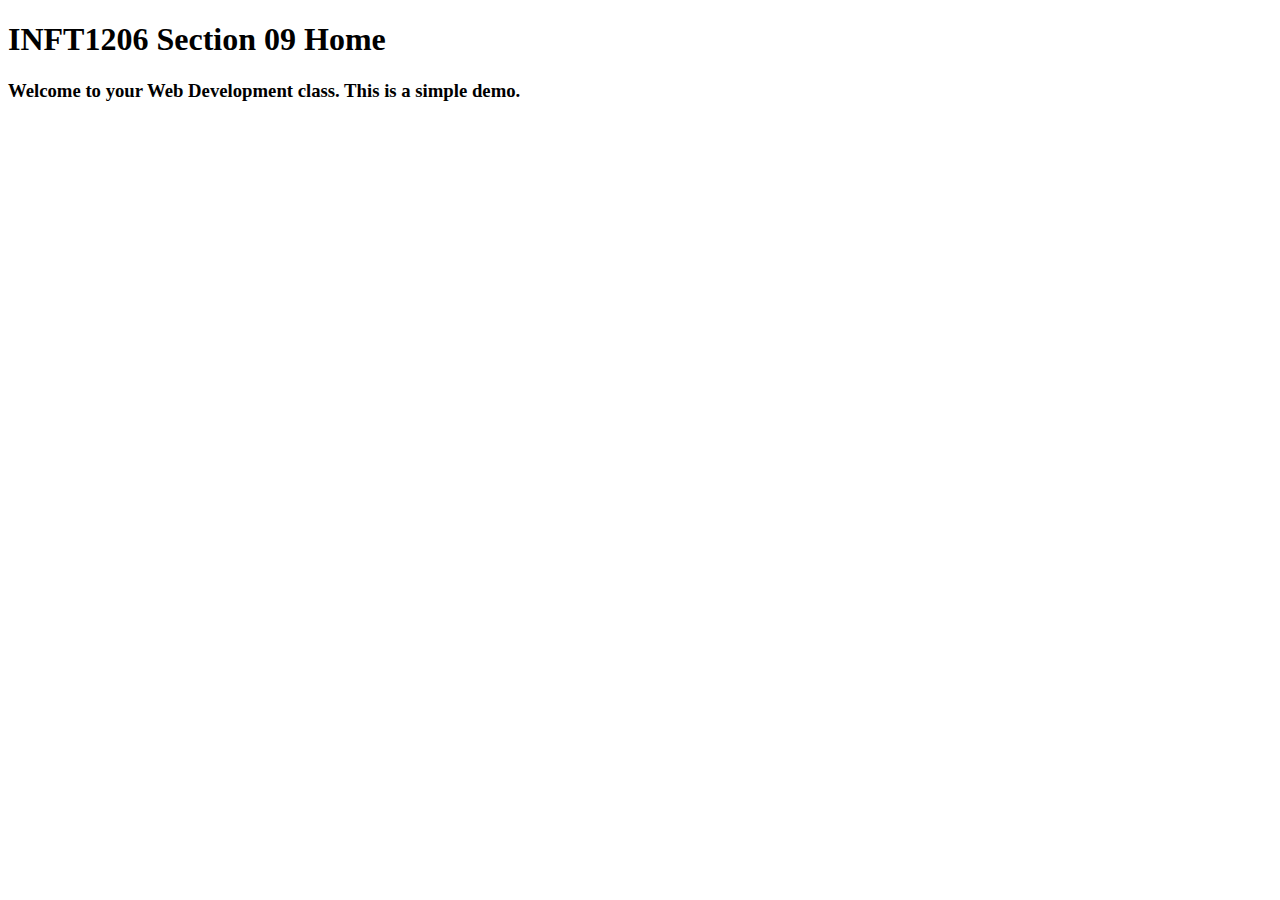
<file: index.html>
<!DOCTYPE html>
<html lang="en">
<head>
    <meta charset="UTF-8">
    <meta name="viewport" content="width=device-width, initial-scale=1.0">
    <title>INFT1206 Section 09</title>
</head>
<body>
    <h1>INFT1206 Section 09 Home</h1>
    <h3>Welcome to your Web Development class. This is a simple demo.</h3>

</body>
</html>
</file>
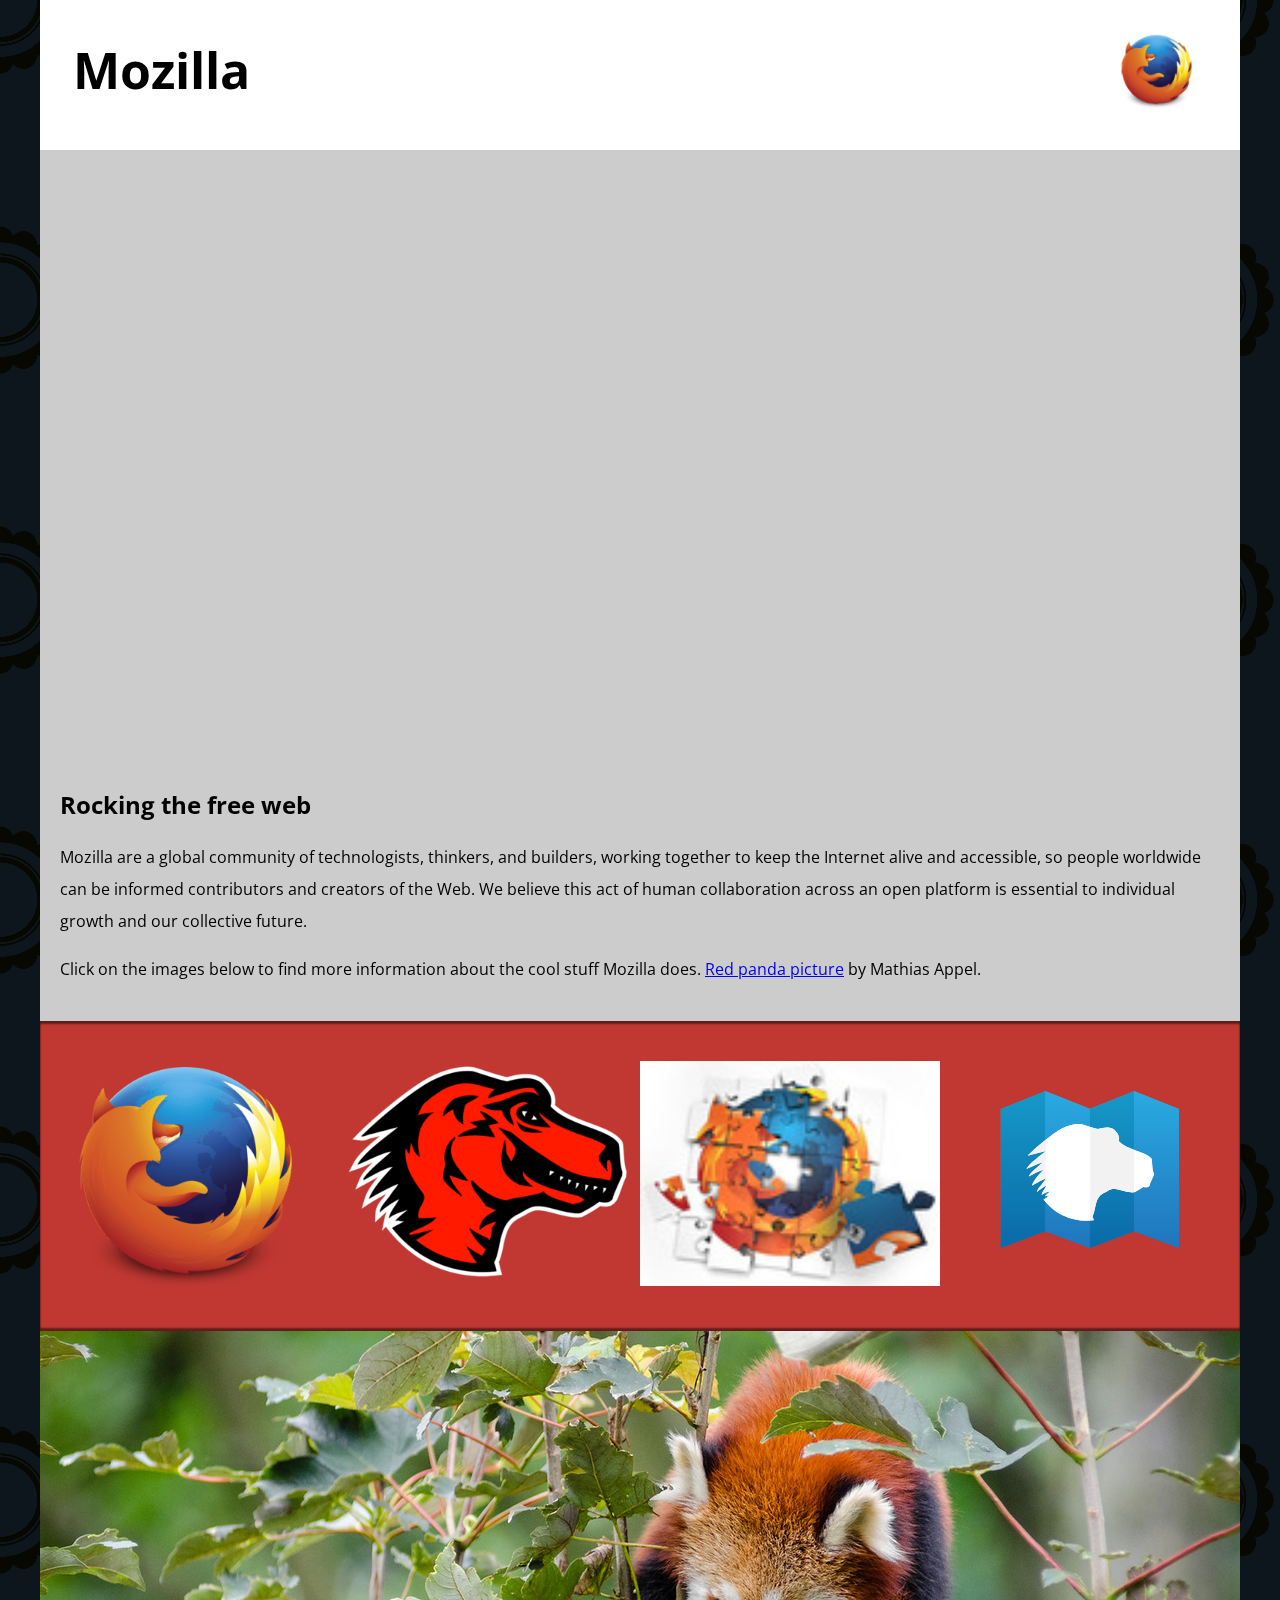
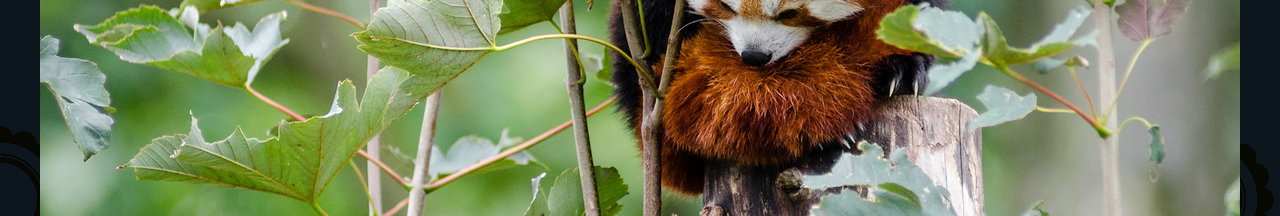
<file: assignment2/part1/index.html>
<!--
    Name: Judah Brand
    File: index.html
    Date: January 26, 2024
    Mozilla firefox directory for browser download and addons.
-->
<!DOCTYPE html>
<html lang="en-US">
  <head>
    <meta charset="utf-8">
    <meta name="viewport" content="width=device-width">
    <title>Mozilla splash page</title>
    <link href='https://fonts.googleapis.com/css?family=Open+Sans:400,700' rel='stylesheet' type='text/css'>
    <style>
      /* header and body setup */

      html {
        font-family: 'Open Sans', sans-serif;
        background: url(pattern.png);
      }

      body {
        width: 100%;
        max-width: 1200px;
        margin: 0 auto;
        background-color: white;
        position: relative;
      }

      /* Header styling */

      header {
        height: 150px;
      }

      header img {
        width: 100px;
        position: absolute;
        right: 32.5px;
        top: 32.5px;
      }

      h1 {
        font-size: 50px;
        line-height: 140px;
        margin: 0 0 0 32.5px;
      }

      /* main section and video styling */

      main {
        background: #ccc;
      }

      article {
        padding: 20px;
      }

      h2 {
        margin-top: 0;
      }

      p {
        line-height: 2;
      }

      iframe {
        float: left;
        margin: 0 20px 20px 0;
        max-width: 100%;
      }

      /* further info links */

      .further-info {
        clear: left;
        padding: 40px 0;
        background: #c13832;
        box-shadow: inset 0 3px 2px rgba(0,0,0,0.5),
                    inset 0 -3px 2px rgba(0,0,0,0.5);
      }

      .further-info a {
        width: 25%;
        display: block;
        float: left;
      }

      .further-info img {
        max-width: 100%;
      }

      .clearfix {
        clear: both;
      }

      /* Red panda image */

      .red-panda img {
        display: block;
        max-width: 100%;
      }
    </style>
  </head>
  <body>
    <header>
      <h1>Mozilla</h1>
      <!-- insert <img> element, link to the small
          version of the Firefox logo -->
      <img src="firefox_logo-only_RGB.png" alt="Header FireFox Logo" srcset="firefox_logo-only_RGB_120.png 120w" sizes="">

    </header>

    <main>
      <article>
        <!-- insert iframe from youtube -->
        <iframe width="1587" height="598" src="https://www.youtube.com/embed/ojcNcvb1olg" title="Choose Independent - Choose Firefox" frameborder="0" allow="accelerometer; autoplay; clipboard-write; encrypted-media; gyroscope; picture-in-picture; web-share" allowfullscreen></iframe>

        <h2>Rocking the free web</h2>

        <p>Mozilla are a global community of technologists, thinkers, and builders, working together to keep the Internet alive and accessible, so people worldwide can be informed contributors and creators of the Web. We believe this act of human collaboration across an open platform is essential to individual growth and our collective future.</p>

        <p>Click on the images below to find more information about the cool stuff Mozilla does. <a href="https://www.flickr.com/photos/mathiasappel/21675551065/">Red panda picture</a> by Mathias Appel.</p>
      </article>

      <div class="further-info">
        <!-- insert images with srcsets and sizes -->
        <a href="https://www.mozilla.org/en-US/firefox/new/">
          <img src="firefox_logo-only_RGB.png" alt="FireFox Logo" srcset="firefox_logo-only_RGB_400.png 400w, firefox_logo-only_RGB_120.png 120w" sizes="(max-width: 500px) 120px, 400px">
        </a>
        <a href="https://www.mozilla.org/">
          <img src="mozilla-dinosaur-head.png" alt="Mozilla Logo" srcset="mozilla-dinosaur-head_400.png 400w, mozilla-dinosaur-head_120 120w" sizes="(max-width: 500px) 120px, 400px">
        </a>
        <a href="https://addons.mozilla.org/">
          <img src="firefox-addons.jpg" alt="FireFox Addons" srcset="firefox-addons_120.jpg 120w" sizes="(max-width: 500px) 120px">
        </a>
        <a href="https://developer.mozilla.org/en-US/">
          <img src="mdn.svg" alt="Mozilla Addons" srcset="" sizes="">
        </a>
        <div class="clearfix"></div>
      </div>

      <div class="red-panda">
        <!-- insert picture element -->
        <img src="red-panda.jpg" alt="Red Panda" srcset="red-panda_1200.jpg 1200w, red-panda_600.jpg 600w" sizes="(max-width: 500px) 600px 1200px">
      </div>

    </main>
  </body>
</html>
</file>
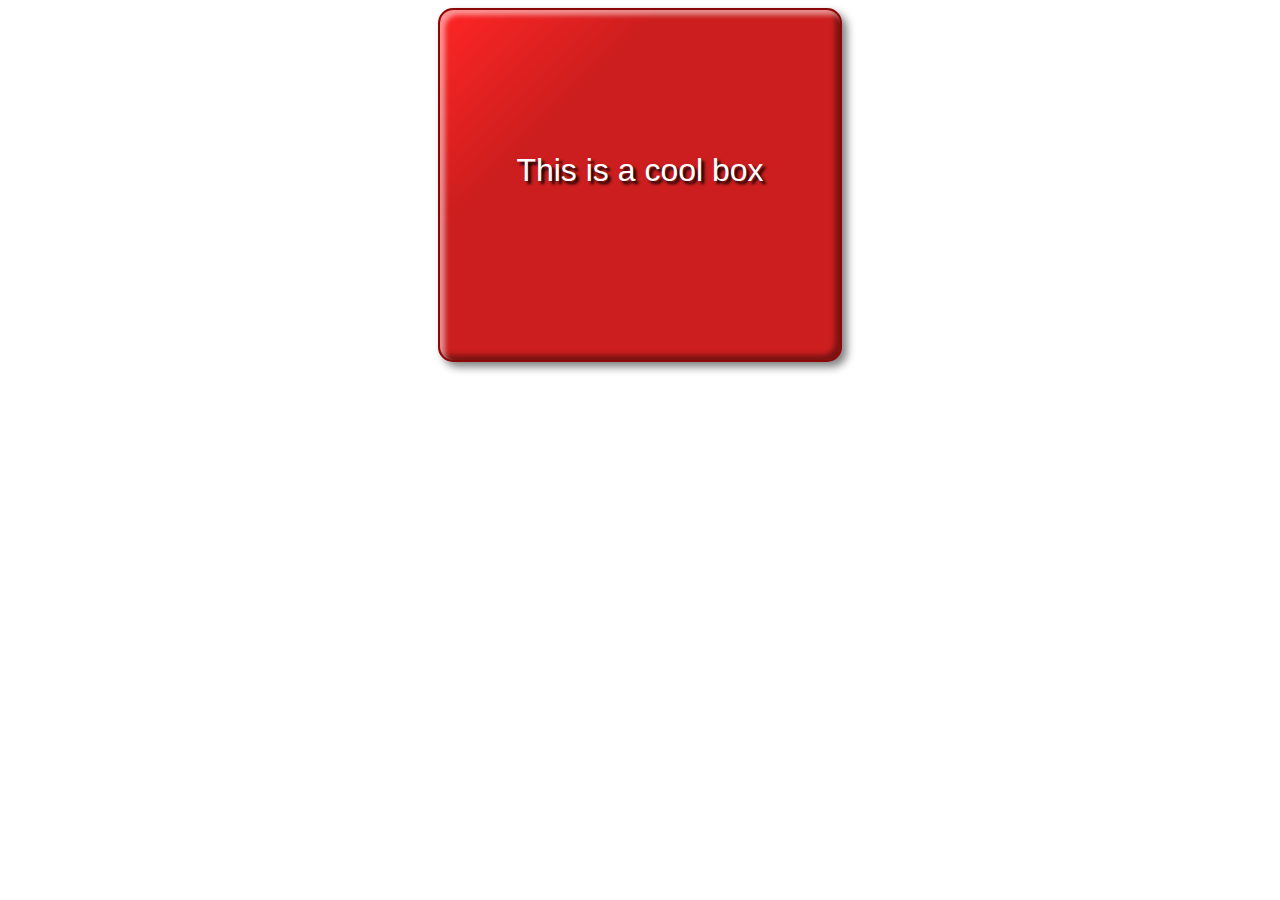
<file: assignment3/part2/index.html>
<!--
  Name: Judah
  File: index.html
  Date: February 16th, 2024
  This file holds a cool box.
-->
<!DOCTYPE html>
<html lang="en-US">
  <head>
    <meta charset="utf-8">
    <meta name="viewport" content="width=device-width">
    <link rel="stylesheet" href="style.css">
    <title>Cool box</title>
    
  </head>
  <body>
      <div>This is a cool box</div>
  </body>
</html>
</file>
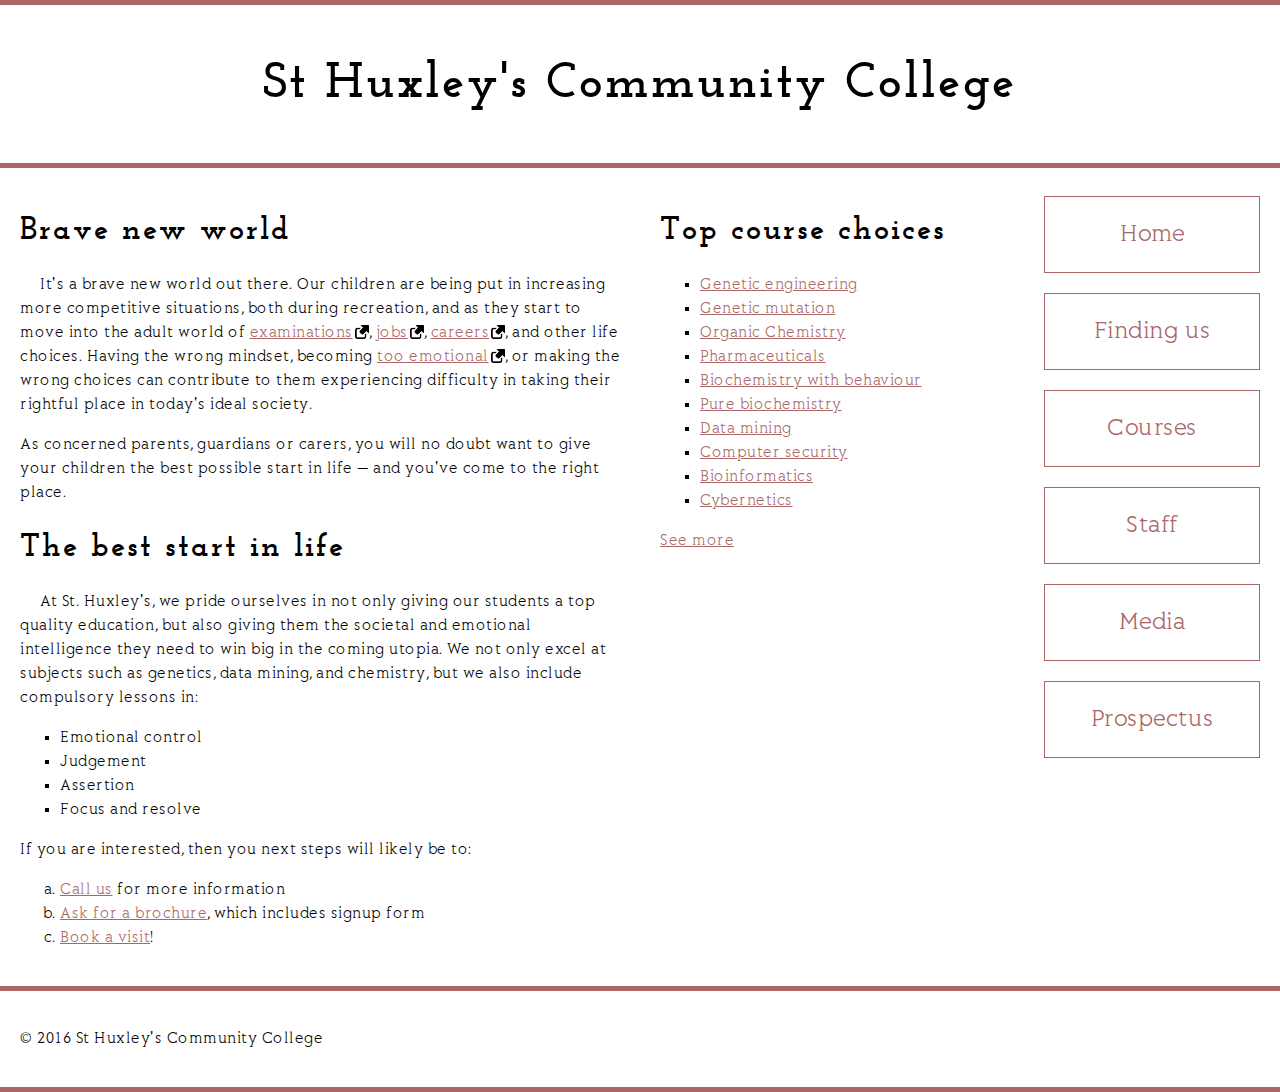
<file: assignment3/part3/index.html>
<!--
  Name: Judah Brand
  File: index.html
  Date: February 23rd, 2024
  
-->
<!DOCTYPE html>
<html lang="en-US">
  <head>
    <meta charset="utf-8">
    <meta name="viewport" content="width=device-width">
    <title>St Huxley's Community College</title>
    <link href="style.css" type="text/css" rel="stylesheet">
  </head>
  <body>

  <header>
    <h1>St Huxley's Community College</h1>
  </header>

  <section>
      <h2>Brave new world</h2>

      <p>It's a brave new world out there. Our children are being put in increasing more competitive situations, both during recreation, and as they start to move into the adult world of <a href="https://en.wikipedia.org/wiki/Examination">examinations</a>, <a href="https://en.wikipedia.org/wiki/Jobs">jobs</a>, <a href="https://en.wikipedia.org/wiki/Career">careers</a>, and other life choices. Having the wrong mindset, becoming <a href="https://en.wikipedia.org/wiki/Emotion">too emotional</a>, or making the wrong choices can contribute to them experiencing difficulty in taking their rightful place in today's ideal society.</p>

      <p>As concerned parents, guardians or carers, you will no doubt want to give your children the best possible start in life — and you've come to the right place.</p>

      <h2>The best start in life</h2>

      <p>At St. Huxley's, we pride ourselves in not only giving our students a top quality education, but also giving them the societal and emotional intelligence they need to win big in the coming utopia. We not only excel at subjects such as genetics, data mining, and chemistry, but we also include compulsory lessons in:</p>

      <ul>
        <li>Emotional control</li>
        <li>Judgement</li>
        <li>Assertion</li>
        <li>Focus and resolve</li>
      </ul>

      <p>If you are interested, then you next steps will likely be to:</p>
      
      <ol>
        <li><a href="#">Call us</a> for more information</li>
        <li><a href="#">Ask for a brochure</a>, which includes signup form</li>
        <li><a href="#">Book a visit</a>!</li>
      </ol>
  </section>

  <aside>

    <h2>Top course choices</h2>

    <ul>
      <li><a href="#">Genetic engineering</a></li>
      <li><a href="#">Genetic mutation</a></li>
      <li><a href="#">Organic Chemistry</a></li>
      <li><a href="#">Pharmaceuticals</a></li>
      <li><a href="#">Biochemistry with behaviour</a></li>
      <li><a href="#">Pure biochemistry</a></li>
      <li><a href="#">Data mining</a></li>
      <li><a href="#">Computer security</a></li>
      <li><a href="#">Bioinformatics</a></li>
      <li><a href="#">Cybernetics</a></li>
    </ul>

    <p><a href="#">See more</a></p>

  </aside>

  <nav>

    <ul>
      <li><a href="#">Home</a></li>
      <li><a href="#">Finding us</a></li>
      <li><a href="#">Courses</a></li>
      <li><a href="#">Staff</a></li>
      <li><a href="#">Media</a></li>
      <li><a href="#">Prospectus</a></li>
    </ul>

  </nav>

  <footer>

    <p>&copy; 2016 St Huxley's Community College</p>

  </footer>

  </body>
</html>
</file>
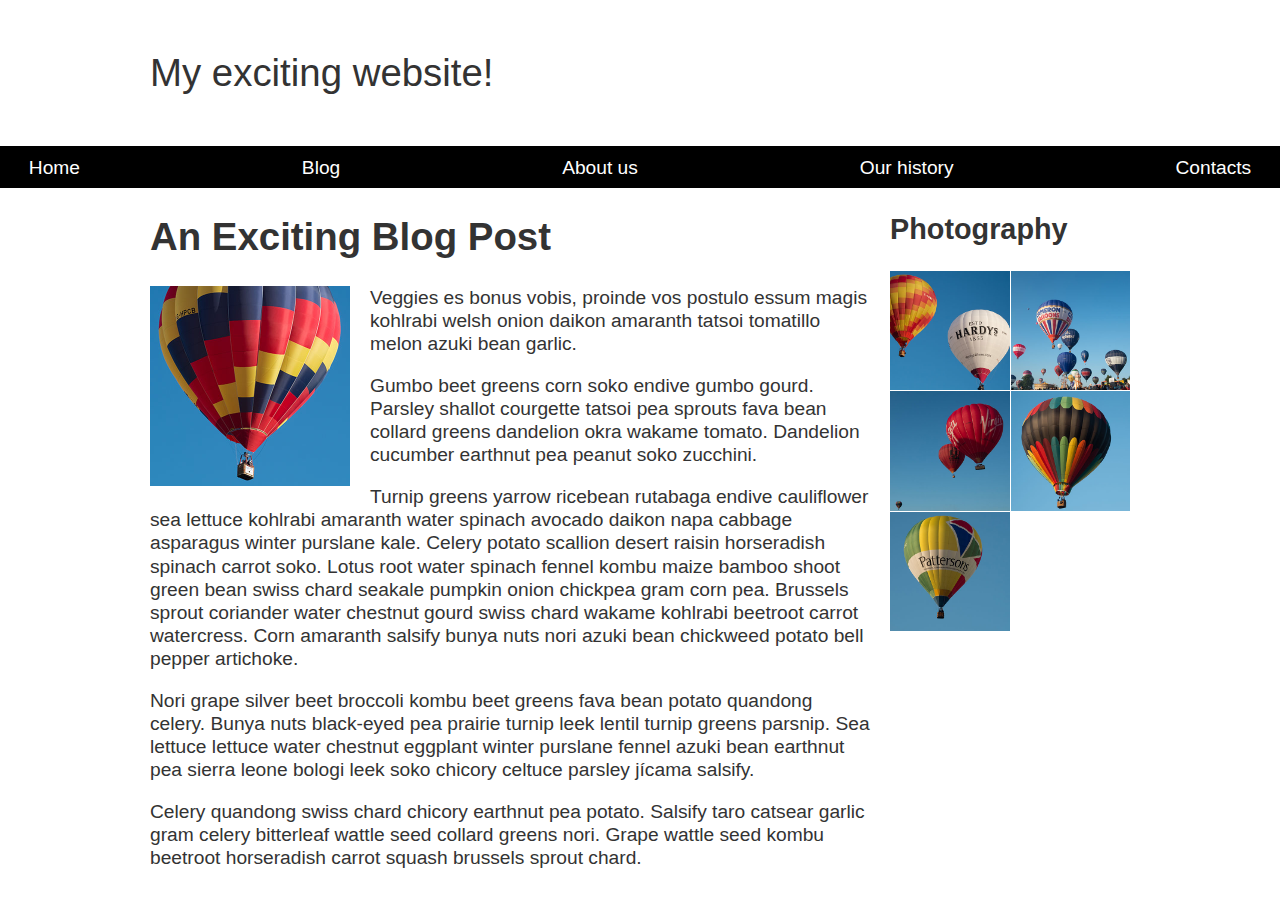
<file: assignment3/part4/index.html>
<!--
  Name: Judah Brand
  File: index.html
  Date: February 23rd, 2024
  Website with images of hot air balloons
-->
<!DOCTYPE html>
<html lang="en-US">
  <head>
    <meta charset="utf-8">
    <meta name="viewport" content="width=device-width, initial-scale=1">
    <title>Layout Task</title>
    <link href="styles.css" rel="stylesheet" type="text/css">
  </head>

<body>

  <div class="logo">
    My exciting website!
  </div>

  <nav>
    <ul>
      <li>
        <a href="">Home</a>
      </li>
      <li>
        <a href="">Blog</a>
      </li>
      <li>
        <a href="">About us</a>
      </li>
      <li>
        <a href="">Our history</a>
      </li>
      <li>
        <a href="">Contacts</a>
      </li>
    </ul>
  </nav>

  <main class="grid">
    <article>
      <h1>
        An Exciting Blog Post
      </h1>
      <img src="balloon-sq6.jpg" alt="placeholder" class="feature">
      <p>Veggies es bonus vobis, proinde vos postulo essum magis kohlrabi welsh onion daikon amaranth tatsoi tomatillo melon
        azuki bean garlic.</p>

      <p>Gumbo beet greens corn soko endive gumbo gourd. Parsley shallot courgette tatsoi pea sprouts fava bean collard greens
        dandelion okra wakame tomato. Dandelion cucumber earthnut pea peanut soko zucchini.</p>

      <p>Turnip greens yarrow ricebean rutabaga endive cauliflower sea lettuce kohlrabi amaranth water spinach avocado daikon
        napa cabbage asparagus winter purslane kale. Celery potato scallion desert raisin horseradish spinach carrot soko.
        Lotus root water spinach fennel kombu maize bamboo shoot green bean swiss chard seakale pumpkin onion chickpea gram
        corn pea. Brussels sprout coriander water chestnut gourd swiss chard wakame kohlrabi beetroot carrot watercress.
        Corn amaranth salsify bunya nuts nori azuki bean chickweed potato bell pepper artichoke.</p>

      <p>Nori grape silver beet broccoli kombu beet greens fava bean potato quandong celery. Bunya nuts black-eyed pea prairie
        turnip leek lentil turnip greens parsnip. Sea lettuce lettuce water chestnut eggplant winter purslane fennel azuki
        bean earthnut pea sierra leone bologi leek soko chicory celtuce parsley jícama salsify.</p>

      <p>Celery quandong swiss chard chicory earthnut pea potato. Salsify taro catsear garlic gram celery bitterleaf wattle
        seed collard greens nori. Grape wattle seed kombu beetroot horseradish carrot squash brussels sprout chard.</p>

    </article>

    <aside>
      <h2>
        Photography
      </h2>
      <ul class="photos">
        <li>
          <img src="balloon-sq1.jpg" alt="placeholder">
        </li>
        <li>
          <img src="balloon-sq2.jpg" alt="placeholder">
        </li>
        <li>
          <img src="balloon-sq3.jpg" alt="placeholder">
        </li>
        <li>
          <img src="balloon-sq4.jpg" alt="placeholder">
        </li>
        <li>
          <img src="balloon-sq5.jpg" alt="placeholder">
        </li>
      </ul>

    </aside>
  </main>

</body>

</html>
</file>
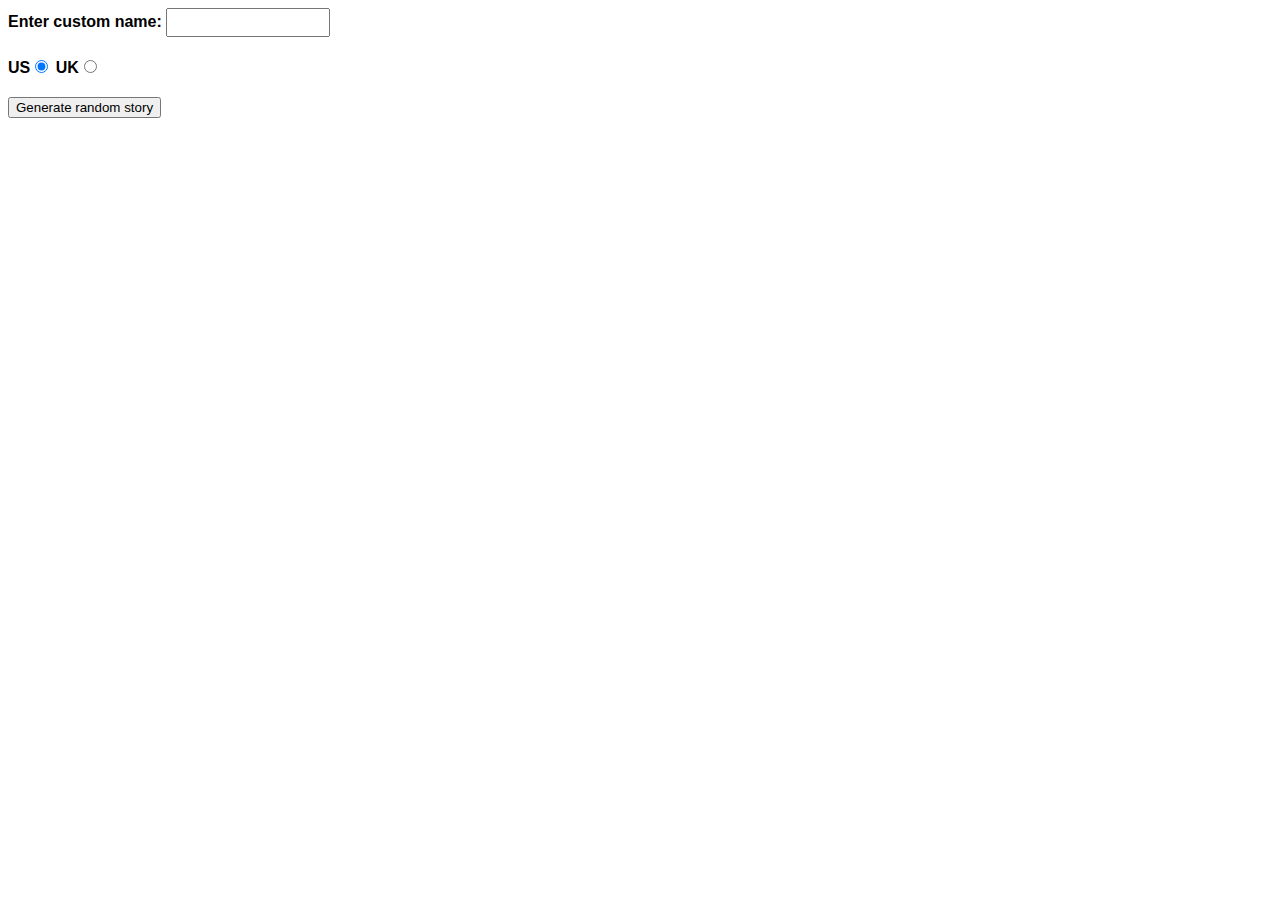
<file: assignment4/part1/index.html>
<!--
  Name: Judah Brand
  Date: April 1st, 2024
  File: index.html
  A website that generates a random story in both US and UK metrics
-->
<!DOCTYPE html>
<html lang="en-US">
  <head>
    <meta charset="utf-8" />
    <meta name="viewport" content="width=device-width" />

    <title>Silly story generator</title>

    <style>
      body {
        font-family: helvetica, sans-serif;
        width: 350px;
      }

      label {
        font-weight: bold;
      }

      div {
        padding-bottom: 20px;
      }

      input[type="text"] {
        padding: 5px;
        width: 150px;
      }

      p {
        background: #ffc125;
        color: #5e2612;
        padding: 10px;
        visibility: hidden;
      }
    </style>
  </head>

  <body>
    <div>
      <label for="customname">Enter custom name:</label>
      <input id="customname" type="text" placeholder="" />
    </div>
    <div>
      <label for="us">US</label
      ><input id="us" type="radio" name="ukus" value="us" checked />
      <label for="uk">UK</label
      ><input id="uk" type="radio" name="ukus" value="uk" />
    </div>
    <div>
      <button class="randomize">Generate random story</button>
    </div>
    <!-- Thanks a lot to Willy Aguirre for his help with the code for this assessment -->
    <p class="story"></p>

    <script src="main.js"></script>
  </body>
</html>
</file>
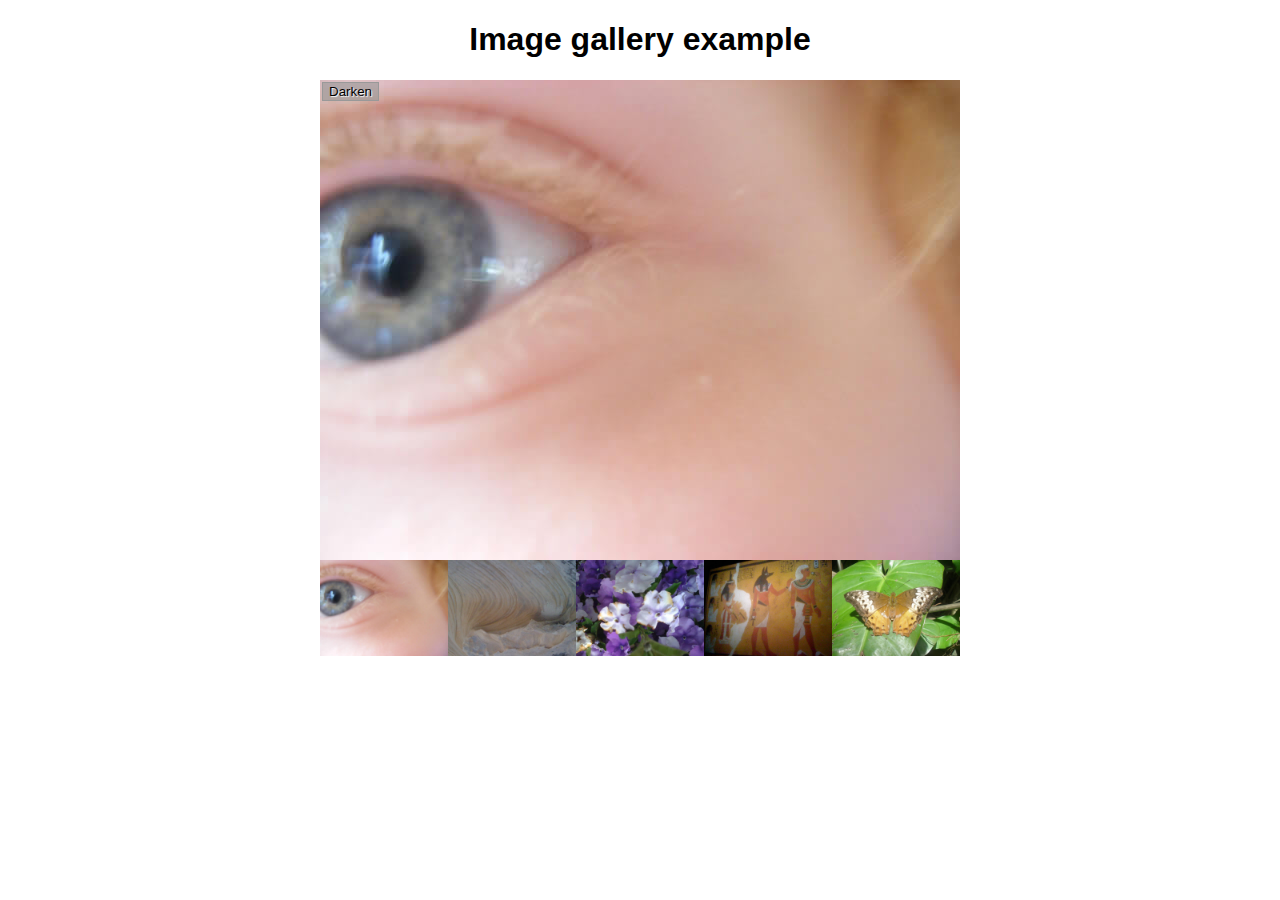
<file: assignment4/part2/index.html>
<!--
  Name: Judah Brand
  Date: April 1st, 2024
  File: index.html
  An image gallery that includes a button to darken the display
-->
<!DOCTYPE html>
<html lang="en-us">
  <head>
    <meta charset="utf-8">

    <title>Image gallery</title>

    <link rel="stylesheet" href="style.css">
    
  </head>

  <body>
    <h1>Image gallery example</h1>

    <div class="full-img">
      <img class="displayed-img" src="images/pic1.jpg" alt="Closeup of a human eye">
      <div class="overlay"></div>
      <button class="dark">Darken</button>
    </div>

    <div class="thumb-bar">


    </div>
    <script src="main.js"></script>
  </body>
</html>
</file>
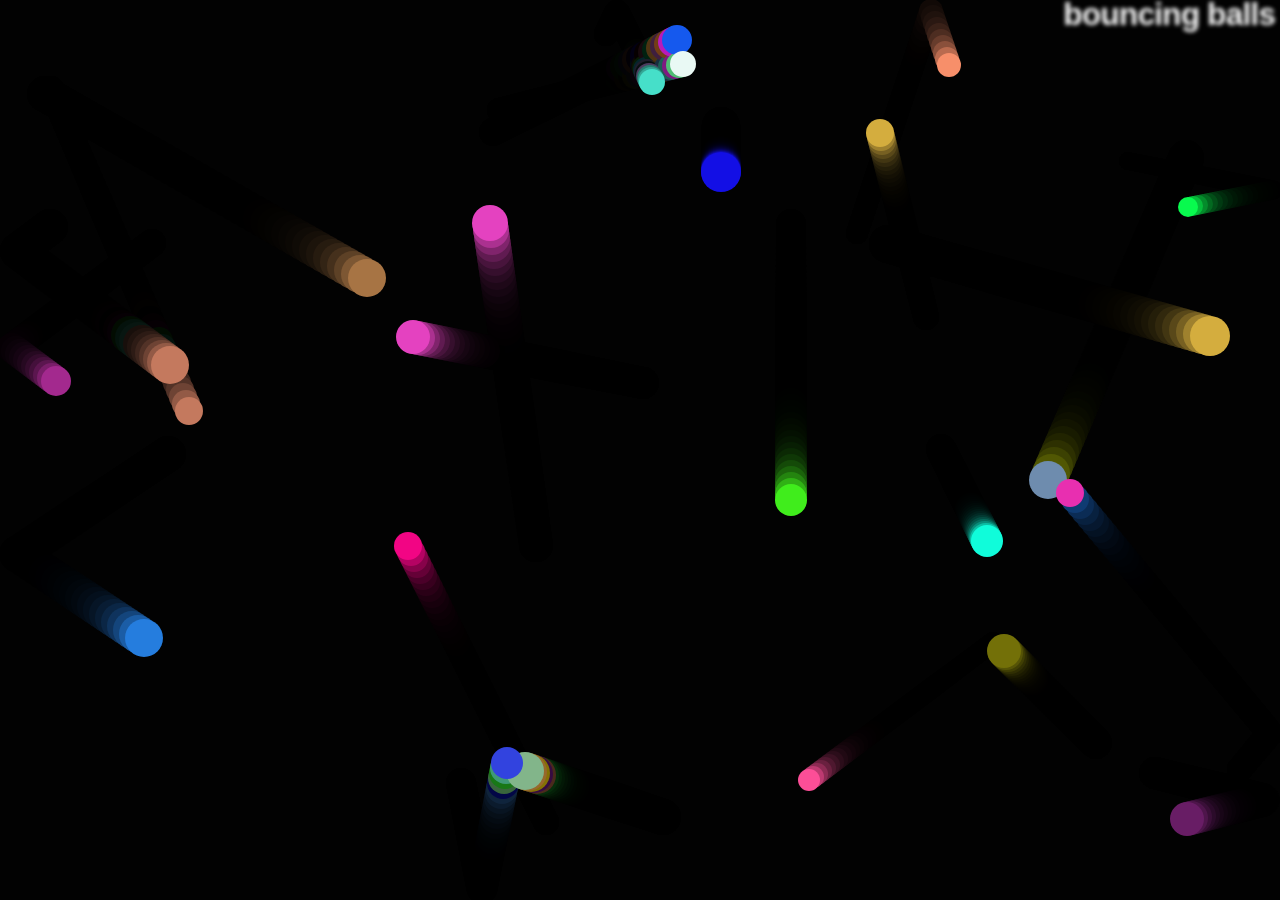
<file: assignment4/part3/index.html>
<!--
  Name: Judah Brand
  Date: April 1st, 2024
  File: index.html
  A website with a random set of bouncing balls across the screen
-->
<!DOCTYPE html>
<html lang="en-US">
  <head>
    <meta charset="utf-8">
    <meta name="viewport" content="width=device-width">
    <title>Bouncing balls</title>
    <link rel="stylesheet" href="style.css">
  </head>

  <body>
    <h1>bouncing balls</h1>
    <canvas></canvas>

    <script src="main.js"></script>
  </body>
</html>
</file>
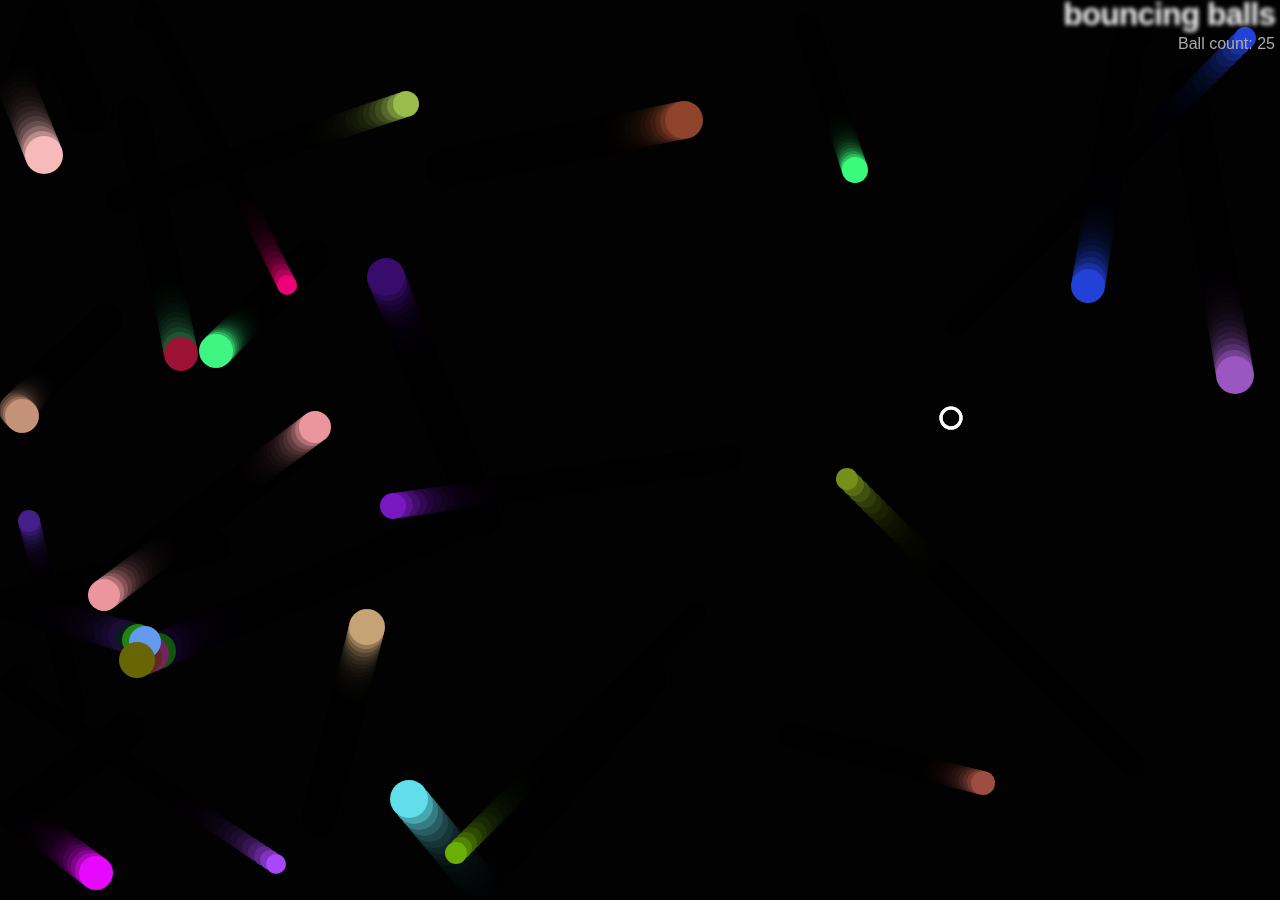
<file: assignment4/part4/index.html>
<!--
  Name: Judah Brand
  Date: April 1st, 2024
  File: index.html
  A screen of random bouncing balls with a counter and a white evil ball that deletes others
-->
<!DOCTYPE html>
<html lang="en-US">
  <head>
    <meta charset="utf-8">
    <meta name="viewport" content="width=device-width">
    <title>Bouncing balls</title>
    <link rel="stylesheet" href="style.css">
  </head>

  <body>
    <h1>bouncing balls</h1>
    <p>Ball count: </p>
    <canvas></canvas>

    <script src="main.js"></script>
  </body>
</html>
</file>
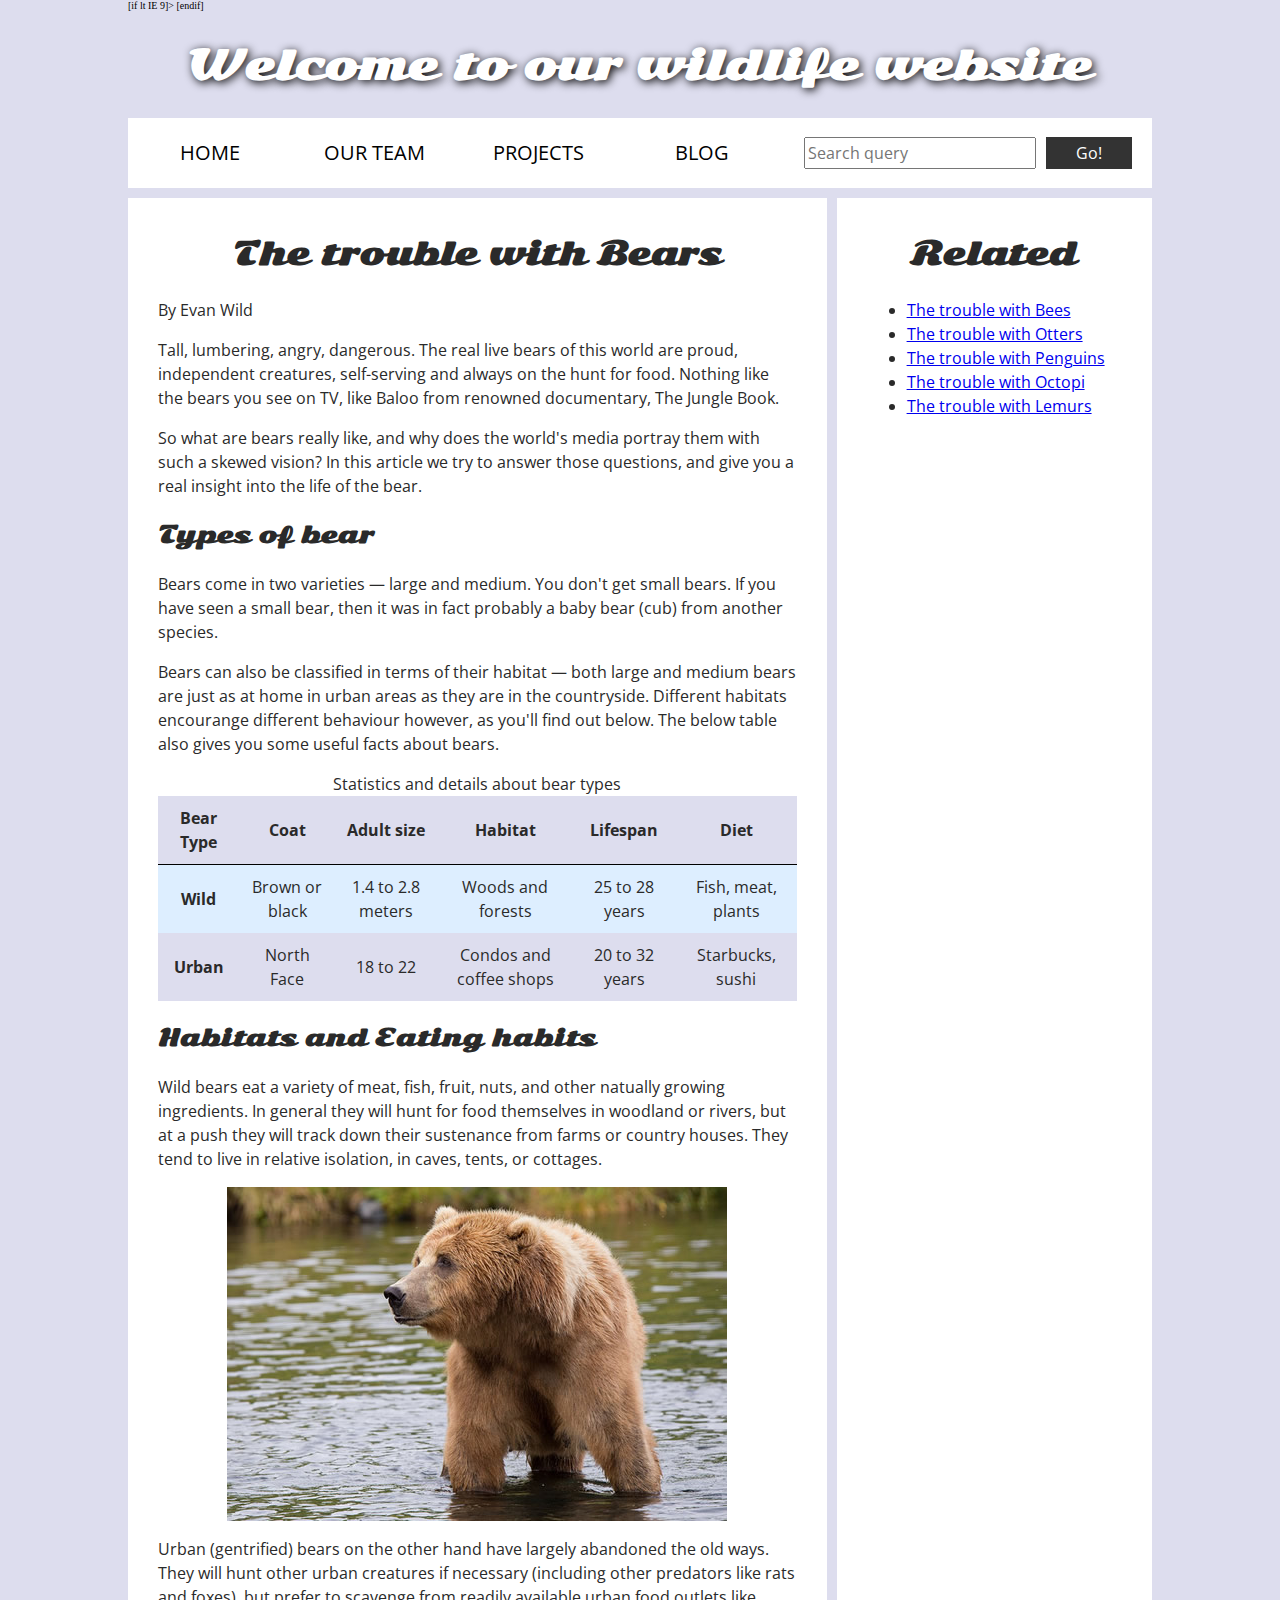
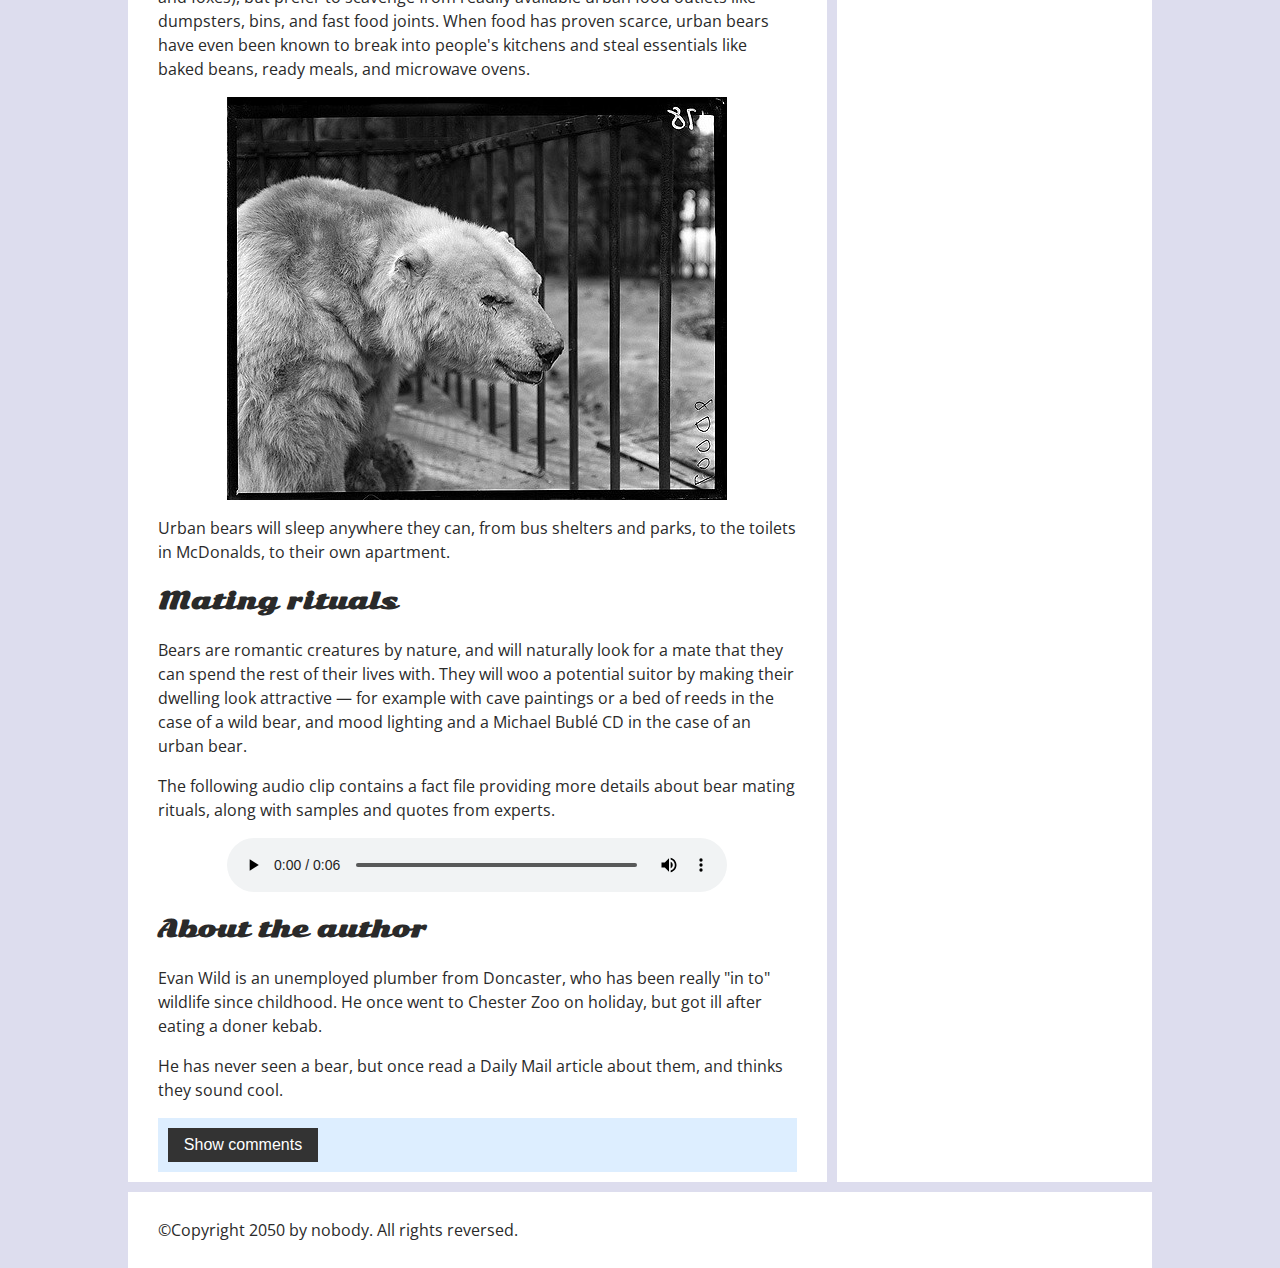
<file: assignment5/part1/index.html>
<!--
  Name: Judah Brand
  File: index.html
  Date: 9th April 2024
  A wildlife website about bears, modified for accessibility.
-->
<!DOCTYPE html>
<html>
  <head>
    <meta charset="utf-8">

    <title>Accessibility assessment</title>
    <link href="https://fonts.googleapis.com/css?family=Open+Sans+Condensed:300|Sonsie+One" rel="stylesheet" type="text/css">
    <link rel="stylesheet" href="style.css">

    <!-- the below three lines are a fix to get HTML5 semantic elements working in old versions of Internet Explorer-->
    [if lt IE 9]>
      <script src="http://html5shiv.googlecode.com/svn/trunk/html5.js"></script>
    [endif]
  </head>

  <body>
    <div class="header">
      <h1>Welcome to our wildlife website</h1>
    </div>

    <nav>
      <ul>
        <li><a href="#">Home</a></li>
        <li><a href="#">Our team</a></li>
        <li><a href="#">Projects</a></li>
        <li><a href="#">Blog</a></li>
      </ul>

      <form class="search">
        <input type="search" name="q" placeholder="Search query" aria-label="Search bar input">
        <input type="submit" value="Go!" aria-label="Search bar button">
      </form>
    </nav>

    <main>
      <article>
        <h2>The trouble with Bears</h2>
        
        <p>By Evan Wild</p>
        
        <p>Tall, lumbering, angry, dangerous. The real live bears of this world are proud, independent creatures, self-serving and always on the hunt for food. Nothing like the bears you see on TV, like Baloo from renowned documentary, The Jungle Book.</p>
        
        <p>So what are bears really like, and why does the world's media portray them with such a skewed vision? In this article we try to answer those questions, and give you a real insight into the life of the bear.</p>
        
        <h3>Types of bear</h3>
        
        <p>Bears come in two varieties — large and medium. You don't get small bears. If you have seen a small bear, then it was in fact probably a baby bear (cub) from another species.</p>
        
        <p>Bears can also be classified in terms of their habitat — both large and medium bears are just as at home in urban areas as they are in the countryside. Different habitats encourange different behaviour however, as you'll find out below. The below table also gives you some useful facts about bears.</p>
        
        <table>
          <caption>Statistics and details about bear types</caption>
          <thead>
            <tr>
              <th scope="col">Bear Type</th>
              <th scope="col">Coat</th>
              <th scope="col">Adult size</th>
              <th scope="col">Habitat</th>
              <th scope="col">Lifespan</th>
              <th scope="col">Diet</th>
            </tr>
          </thead>
          <tbody>
            <tr>
              <th scope="row">Wild</th>
              <td>Brown or black</td>
              <td>1.4 to 2.8 meters</td>
              <td>Woods and forests</td>
              <td>25 to 28 years</td>
              <td>Fish, meat, plants</td>
            </tr>
            <tr>
              <th scope="row">Urban</th>
              <td>North Face</td>
              <td>18 to 22</td>
              <td>Condos and coffee shops</td>
              <td>20 to 32 years</td>
              <td>Starbucks, sushi</td>
            </tr>
          </tbody>
        </table>

        <h3>Habitats and Eating habits</h3>
        
        <p>Wild bears eat a variety of meat, fish, fruit, nuts, and other natually growing ingredients. In general they will hunt for food themselves in woodland or rivers, but at a push they will track down their sustenance from farms or country houses. They tend to live in relative isolation, in caves, tents, or cottages.</p>
        
        <img src="wild-bear.jpg" aria-label="An image of a wild bear in a river.">
        
        <p>Urban (gentrified) bears on the other hand have largely abandoned the old ways. They will hunt other urban creatures if necessary (including other predators like rats and foxes), but prefer to scavenge from readily available urban food outlets like dumpsters, bins, and fast food joints. When food has proven scarce, urban bears have even been known to break into people's kitchens and steal essentials like baked beans, ready meals, and microwave ovens.</p>
        
        <img src="urban-bear.jpg" aria-label="A greyscale image of an urban bear in an enclosure.">
        
        <p>Urban bears will sleep anywhere they can, from bus shelters and parks, to the toilets in McDonalds, to their own apartment.</p>
        
        <h3>Mating rituals</h3>
        
        <p>Bears are romantic creatures by nature, and will naturally look for a mate that they can spend the rest of their lives with. They will woo a potential suitor by making their dwelling look attractive — for example with cave paintings or a bed of reeds in the case of a wild bear, and mood lighting and a Michael Bublé CD in the case of an urban bear.</p>
        
        <p>The following audio clip contains a fact file providing more details about bear mating rituals, along with samples and quotes from experts.</p>
        
        <audio controls>
          <source src="bear.mp3" type="audio/mp3" aria-label="This isn't really an audio fact file about bears, but it is an audio file that you can transcribe.">
          <source src="bear.ogg" type="audio/ogg">
          <p>It looks like your browser doesn't support HTML5 audio players.</p>
          <a target="_blank" href="bear.mp3">Access the audio file here.</a>
        </audio>

        <aside>

          <h3>About the author</h3>
        
          <p>Evan Wild is an unemployed plumber from Doncaster, who has been really "in to" wildlife since childhood. He once went to Chester Zoo on holiday, but got ill after eating a doner kebab.</p>
        
          <p>He has never seen a bear, but once read a Daily Mail article about them, and thinks they sound cool.</p>

        </aside>
        <section class="comments">
          <button class="show-hide">Show comments</button>

          <div class="comment-wrapper">

            <h2>Add comment</h2>

            <form class="comment-form">
              <div class="flex-pair">
                <label aria-labelledby="name">Your name:</label>
                <input type="text" name="name" id="name" placeholder="Enter your name" aria-label="name input box">
              </div>
              <div class="flex-pair">
                <label aria-labelledby="comment">Your comment:</label>
                <input type="text" name="comment" id="comment" placeholder="Enter your comment" aria-label="comment input box">
              </div>
              <div>
                <input type="submit" value="Submit comment">
              </div>
            </form>

            <h2>Comments</h2>

            <ul class="comment-container">

              <li>

                <p>Bob Fossil</p>

                <p>Oh I am so glad you taught me all about the big brown angry guys in the woods. With their sniffing little noses and their bad attitudes, they can sure be a menace — I was thinking of putting them all in a truck and driving them outta here. I run a zoo, you know.</p>

              </li>

            </ul>

          </div>
        </section>
      </article>

      <div class="secondary">
        <h2>Related</h2>

        <ul>
          <li><a href="#">The trouble with Bees</a></li>
          <li><a href="#">The trouble with Otters</a></li>
          <li><a href="#">The trouble with Penguins</a></li>
          <li><a href="#">The trouble with Octopi</a></li>
          <li><a href="#">The trouble with Lemurs</a></li>
        </ul>
      </div>
    </main>

    <footer>
      <p>©Copyright 2050 by nobody. All rights reversed.</p>
    </footer>

    <script src="main.js"></script>

  </body>
</html>
</file>
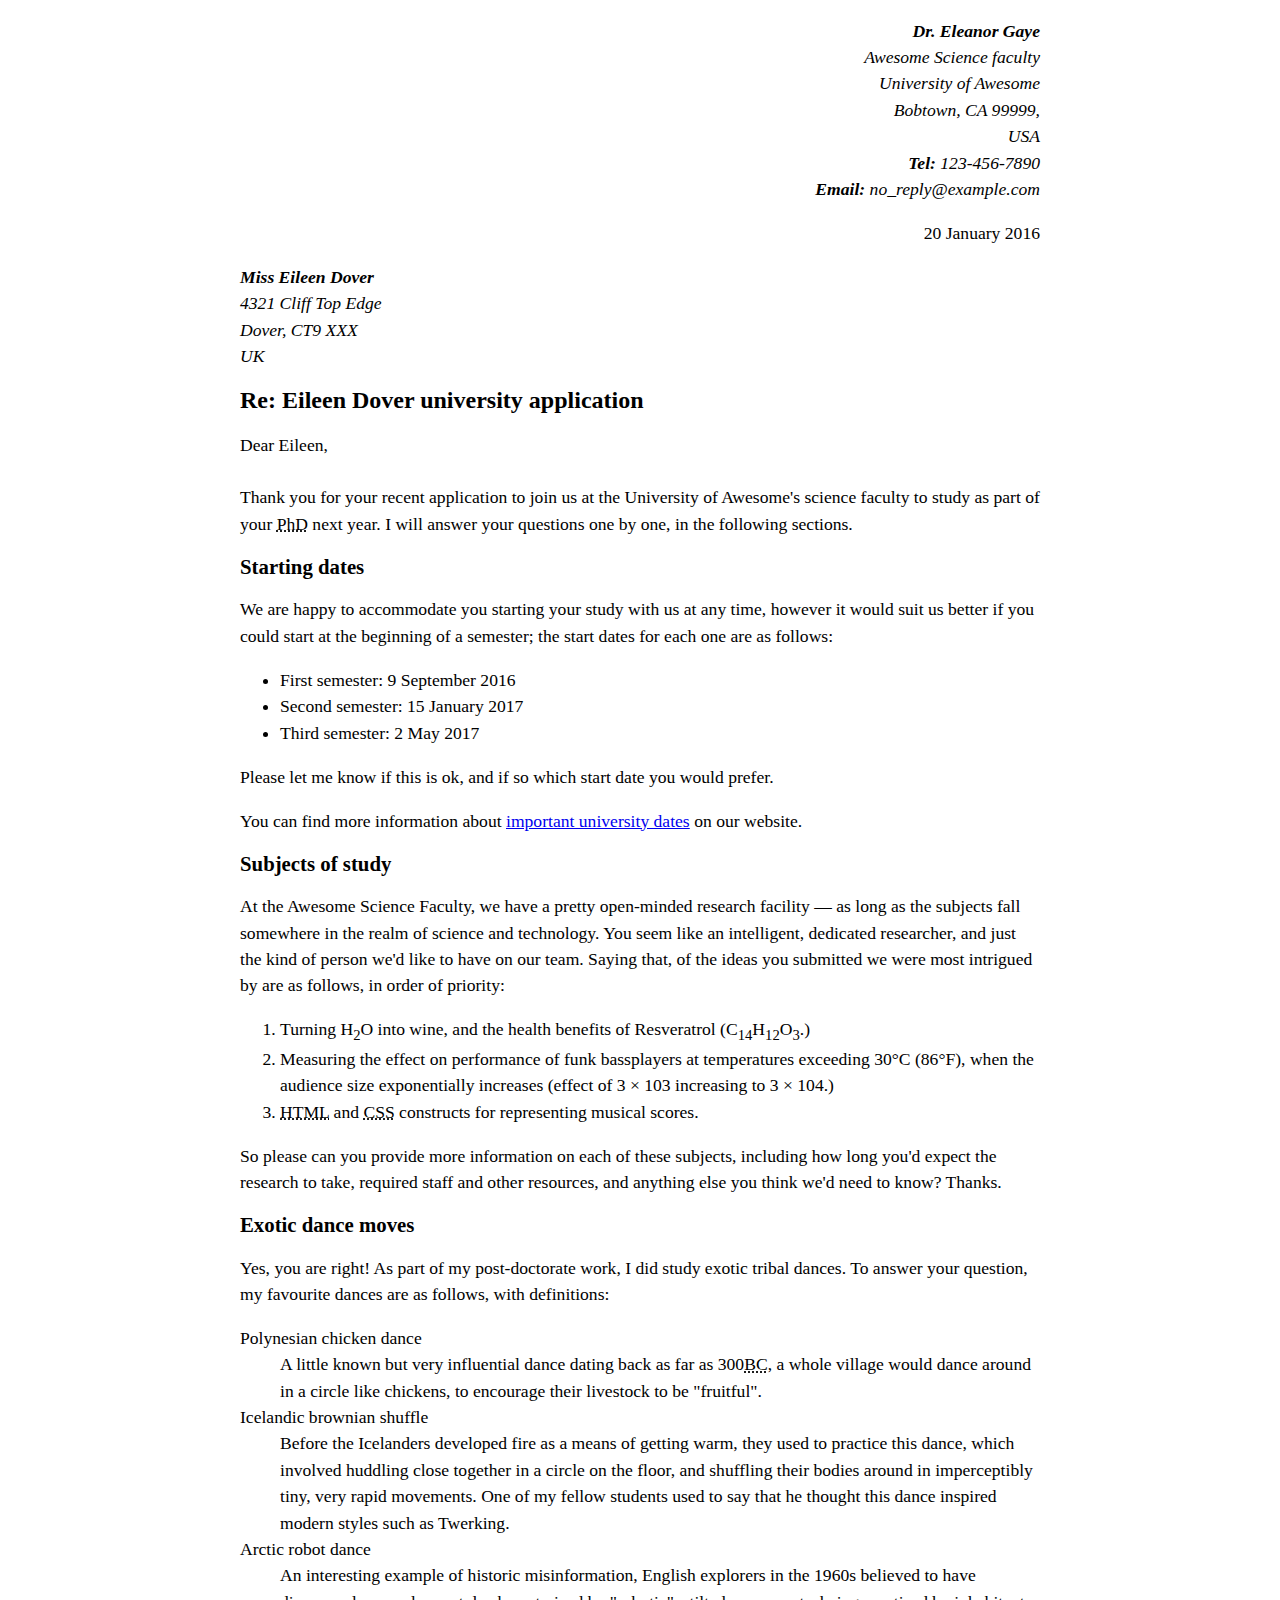
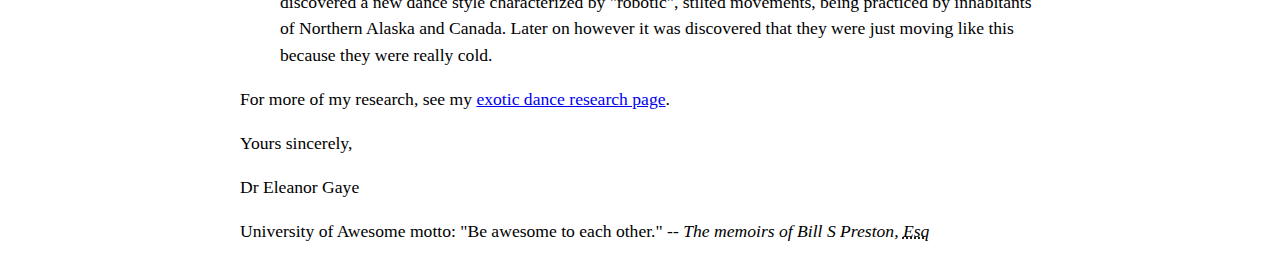
<file: assingment1/part1/index.html>
<!--
    Name: Judah Brand
    File: index.html
    Date: 21 January 2024
    A university acceptance letter for formatting practice.
-->
<!DOCTYPE html>
<html lang="en">
<head>
    <meta charset="UTF-8">
    <meta name="author" content="Dr. Eleanor Gaye">
    <title>Assignment 1 Part one</title>
    <link rel="stylesheet" href="./style.css">
</head>
<body>
    <div class="sender-column">
        <p>
            <i>
                <strong>Dr. Eleanor Gaye</strong>
                <br>
                Awesome Science faculty
                <br>
                University of Awesome
                <br>
                Bobtown, CA 99999,
                <br>
                USA
                <br>
                <strong>Tel:</strong> 123-456-7890
                <br>
                <strong>Email:</strong> no_reply@example.com
            </i>
        </p>
        
        <p>
            <time datetime="2016-1-20">20 January 2016</time>
        </p>
    </div>

    <p>
        <i>
            <strong>Miss Eileen Dover</strong>
            <br>
            4321 Cliff Top Edge
            <br>
            Dover, CT9 XXX
            <br>
            UK
        </i>
    </p>

<h1>Re: Eileen Dover university application</h2>
    
    <p>
        Dear Eileen,
        
        <br><br>
        Thank you for your recent application to join us at the University of Awesome's science faculty to study as part of your <abbr title="Doctor of Philosophy">PhD</abbr> next year. I will answer your questions one by one, in the following sections.
    </p>
    
    <h2>Starting dates</h2>
    
    <p>
        We are happy to accommodate you starting your study with us at any time, however it would suit us better if you could start at the beginning of a semester; the start dates for each one are as follows:
    </p>

    <ul>
        <li>First semester: <time datetime="2016-09-09">9 September 2016</time></li>
        <li>Second semester: <time datetime="2017-01-15">15 January 2017</time></li>
        <li>Third semester: <time datetime="2017-05-02">2 May 2017</time></li>
    </ul>
    
    <p>
        Please let me know if this is ok, and if so which start date you would prefer.
    </p>
    
    <p>
        You can find more information about <a href="#">important university dates</a> on our website.
    </p>
    
    <h2>Subjects of study</h2>
    
    <p>
        At the Awesome Science Faculty, we have a pretty open-minded research facility — as long as the subjects fall somewhere in the realm of science and technology. You seem like an intelligent, dedicated researcher, and just the kind of person we'd like to have on our team. Saying that, of the ideas you submitted we were most intrigued by are as follows, in order of priority:
    </p>

    <ol>
        <li>Turning H<sub>2</sub>O into wine, and the health benefits of Resveratrol (C<sub>14</sub>H<sub>12</sub>O<sub>3</sub>.)</li>
        <li>Measuring the effect on performance of funk bassplayers at temperatures exceeding 30°C (86°F), when the audience size exponentially increases (effect of 3 × 103 increasing to 3 × 104.)</li>
        <li><abbr title="Hyper Text Markup Language">HTML</abbr> and <abbr title="Cascading Style Sheets">CSS</abbr> constructs for representing musical scores.</li>
    </ol>
    
    <p>
        So please can you provide more information on each of these subjects, including how long you'd expect the research to take, required staff and other resources, and anything else you think we'd need to know? Thanks.
    </p>
    
    <h2>Exotic dance moves</h2>
    
    <p>
        Yes, you are right! As part of my post-doctorate work, I did study exotic tribal dances. To answer your question, my favourite dances are as follows, with definitions:
    </p>


    <dl>
        <dt>Polynesian chicken dance</dt>
            <dd>A little known but very influential dance dating back as far as 300<abbr title="Before Christ">BC</abbr>, a whole village would dance around in a circle like chickens, to encourage their livestock to be "fruitful".</dd>
        <dt>Icelandic brownian shuffle</dt>
            <dd>Before the Icelanders developed fire as a means of getting warm, they used to practice this dance, which involved huddling close together in a circle on the floor, and shuffling their bodies around in imperceptibly tiny, very rapid movements. One of my fellow students used to say that he thought this dance inspired modern styles such as Twerking.</dd>
        <dt>Arctic robot dance</dt>
            <dd>An interesting example of historic misinformation, English explorers in the 1960s believed to have discovered a new dance style characterized by "robotic", stilted movements, being practiced by inhabitants of Northern Alaska and Canada. Later on however it was discovered that they were just moving like this because they were really cold.</dd>
    </dl>

    <p>
        For more of my research, see my <a href="#">exotic dance research page</a>.
    </p>

    <p>
        Yours sincerely,
    </p>

    <p>
        Dr Eleanor Gaye
    </p>

    <p>
        University of Awesome motto: "Be awesome to each other." -- <i>The memoirs of Bill S Preston, <abbr title="esquire">Esq</abbr></i>
    </p>
</body>
</html>
</file>
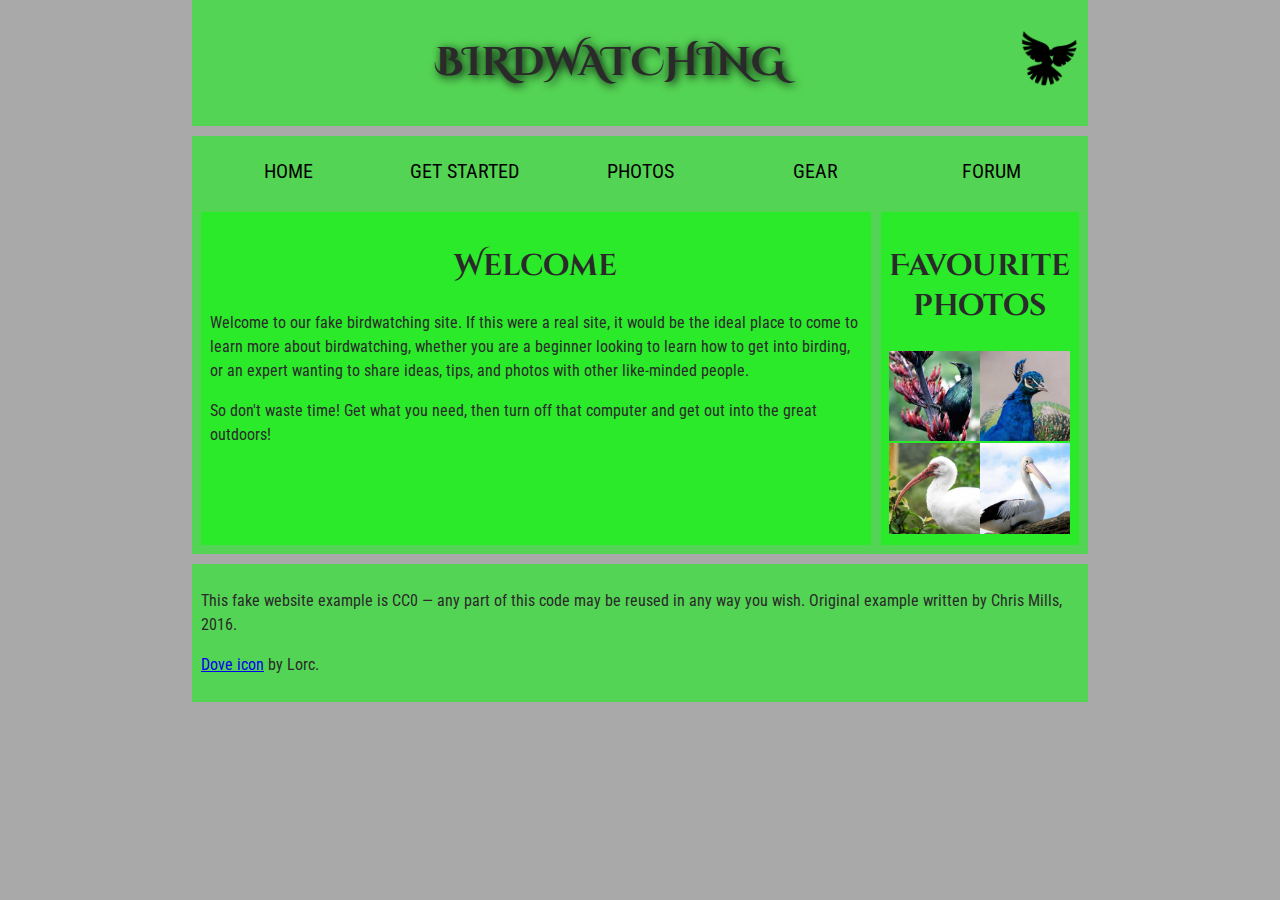
<file: assingment1/part2/index.html>
<!--
  Name: Judah Brand
  File: index.html
  Date: 21 January 2024
  A fake birdwatching website for practice with structural elements.
-->
<!DOCTYPE html>
<html lang="en">

<head>
  <meta charset="utf-8">
  <title>Birdwatching</title>
  <link href="https://fonts.googleapis.com/css?family=Roboto+Condensed:300%7CCinzel+Decorative:700" rel="stylesheet">
  <link rel="stylesheet" href="style.css">

  <!--[if lt IE 9]>
      <script src="https://cdnjs.cloudflare.com/ajax/libs/html5shiv/3.7.3/html5shiv.js"></script>
    <![endif]-->
</head>

<body>

  <header>
    <h1>Birdwatching</h1>
    <img src="dove.png" alt="a simple dove logo">
  </header>

  <nav>
    <ul>
      <li><span>Home</span></li>
      <li><a href="#">Get started</a></li>
      <li><a href="#">Photos</a></li>
      <li><a href="#">Gear</a></li>
      <li><a href="#">Forum</a></li>
    </ul>
  </nav>

  <main>
  
    <section>
      <h2>Welcome</h2>

      <p>Welcome to our fake birdwatching site. If this were a real site, it would be the ideal place to come to learn more
        about birdwatching, whether you are a beginner looking to learn how to get into birding, or an expert wanting to
        share ideas, tips, and photos with other like-minded people.</p>

      <p>So don't waste time! Get what you need, then turn off that computer and get out into the great outdoors!</p>
    </section>

    <aside>
    <h2>Favourite photos</h2>

    <a href="favorite-1.jpg"><img src="favorite-1_th.jpg"
        alt="Small black bird, black claws, long black slender beak, links to larger version of the image"></a>
    <a href="favorite-2.jpg"><img src="favorite-2_th.jpg"
        alt="Top half of a pretty bird with bright blue plumage on neck, light colored beak, blue headdress, links to larger version of the image"></a>
    <a href="favorite-3.jpg"><img src="favorite-3_th.jpg"
        alt="Top half of a large bird with white plumage, very long curved narrow light colored break, links to larger version of the image"></a>
    <a href="favorite-4.jpg"><img src="favorite-4_th.jpg"
        alt="Large bird, mostly white plumage with black plumage on back and rear, long straight white beak, links to larger version of the image"></a>
    </aside>
  </main>

  <footer>
    <p>This fake website example is CC0 — any part of this code may be reused in any way you wish. Original example
      written by Chris Mills, 2016.</p>

    <p><a href="http://game-icons.net/lorc/originals/dove.html">Dove icon</a> by Lorc.</p>
  </footer>
</body>

</html>
</file>
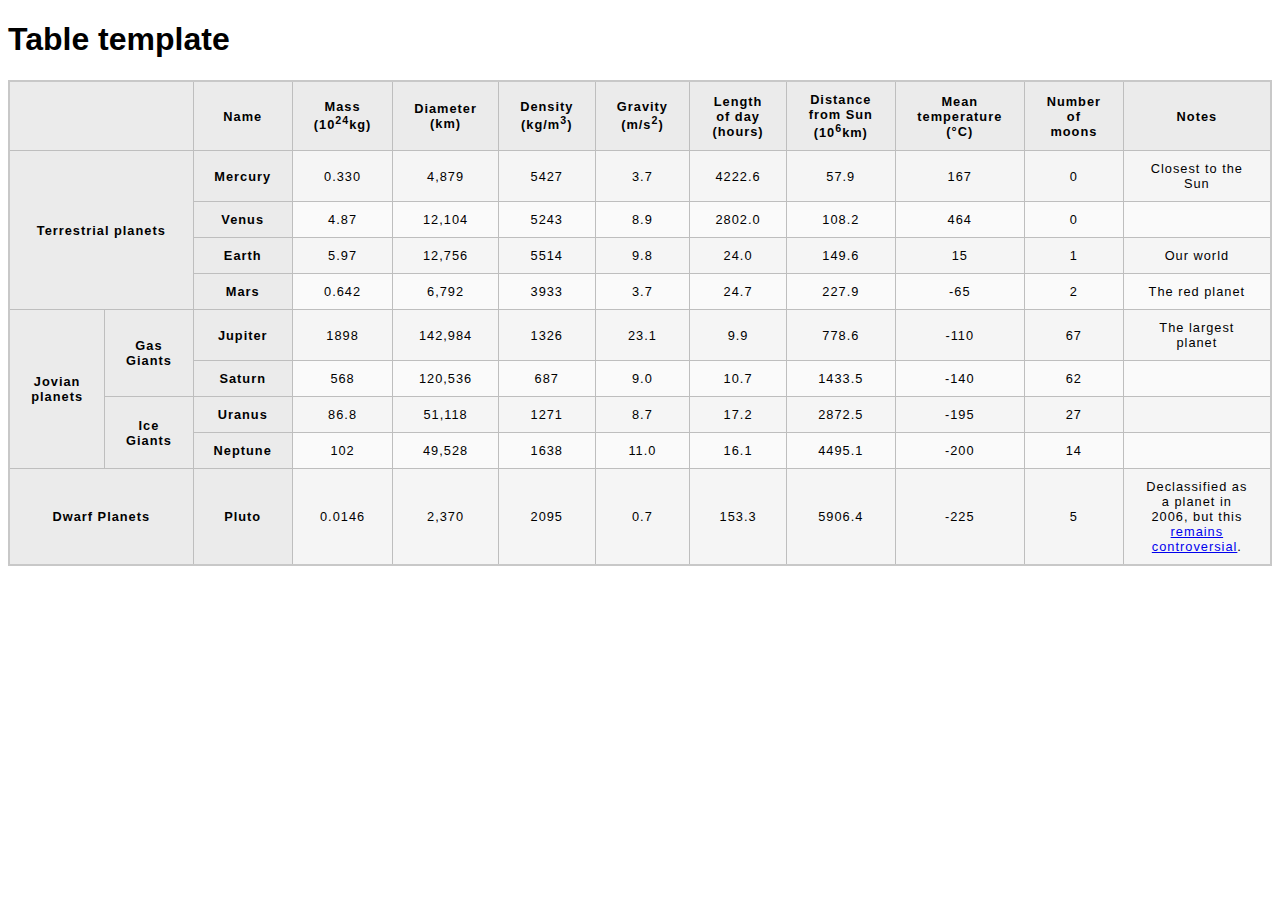
<file: assignment2/part2/blank-template.html>
<!--
  name: Judah Brand
  file: blank-template.html
  date: January 29th, 2024
  A table of the planets in our solar system and some statistics surrounding them.
-->
<!DOCTYPE html>
<html lang="en-US">
  <head>
    <meta charset="utf-8">
    <meta name="viewport" content="width=device-width">
    <title>Table template</title>
    <link href="minimal-table.css" rel="stylesheet" type="text/css">
  </head>
  <body>
    <h1>Table template</h1>
    
    <table>

      <thead>
        <tr>
          <th colspan="2"></th>
          <th>Name</th>
          <th>Mass (10<sup>24</sup>kg)</th>
          <th>Diameter (km)</th>
          <th>Density (kg/m<sup>3</sup>)</th>
          <th>Gravity (m/s<sup>2</sup>)</th>
          <th>Length of day (hours)</th>
          <th>Distance from Sun (10<sup>6</sup>km)</th>
          <th>Mean temperature (°C)</th>
          <th>Number of moons</th>
          <th>Notes</th>
        </tr>
      </thead>

      <tbody>
        <tr>
          <th rowspan="4" colspan="2">Terrestrial planets</th>
          <th>Mercury</th>
          <td>0.330</td>
          <td>4,879</td>
          <td>5427</td>
          <td>3.7</td>
          <td>4222.6</td>
          <td>57.9</td>
          <td>167</td>
          <td>0</td>
          <td>Closest to the Sun</td>
        </tr>
        <tr>
          <th>Venus</th>
          <td>4.87</td>
          <td>12,104</td>
          <td>5243</td>
          <td>8.9</td>
          <td>2802.0</td>
          <td>108.2</td>
          <td>464</td>
          <td>0</td>
          <td></td>
        </tr>
        <tr>
          <th>Earth</th>
          <td>5.97</td>
          <td>12,756</td>
          <td>5514</td>
          <td>9.8</td>
          <td>24.0</td>
          <td>149.6</td>
          <td>15</td>
          <td>1</td>
          <td>Our world</td>
        </tr>
        <tr>
          <th>Mars</th>
          <td>0.642</td>
          <td>6,792</td>
          <td>3933</td>
          <td>3.7</td>
          <td>24.7</td>
          <td>227.9</td>
          <td>-65</td>
          <td>2</td>
          <td>The red planet</td>
        </tr>
        <tr>
          <th rowspan="4">Jovian planets</th>
          <th rowspan="2">Gas Giants</th>
          <th>Jupiter</th>
          <td>1898</td>
          <td>142,984</td>
          <td>1326</td>
          <td>23.1</td>
          <td>9.9</td>
          <td>778.6</td>
          <td>-110</td>
          <td>67</td>
          <td>The largest planet</td>
        </tr>
        <tr>
          <th>Saturn</th>
          <td>568</td>
          <td>120,536</td>
          <td>687</td>
          <td>9.0</td>
          <td>10.7</td>
          <td>1433.5</td>
          <td>-140</td>
          <td>62</td>
          <td></td>
        </tr>
        <tr>
          <th rowspan="2">Ice Giants</th>
          <th>Uranus</th>
          <td>86.8</td>
          <td>51,118</td>
          <td>1271</td>
          <td>8.7</td>
          <td>17.2</td>
          <td>2872.5</td>
          <td>-195</td>
          <td>27</td>
          <td></td>
        </tr>
        <tr>
          <th>Neptune</th>
          <td>102</td>
          <td>49,528</td>
          <td>1638</td>
          <td>11.0</td>
          <td>16.1</td>
          <td>4495.1</td>
          <td>-200</td>
          <td>14</td>
          <td></td>
        </tr>
        <tr>
          <th colspan="2">Dwarf Planets</th>
          <th>Pluto</th>
          <td>0.0146</td>
          <td>2,370</td>
          <td>2095</td>
          <td>0.7</td>
          <td>153.3</td>
          <td>5906.4</td>
          <td>-225</td>
          <td>5</td>
          <td>Declassified as a planet in 2006, but this <a href="http://www.usatoday.com/story/tech/2014/10/02/pluto-planet-solar-system/16578959/">remains controversial</a>.</td>
        </tr>
      </tbody>
    </table>

  </body>
</html>
</file>
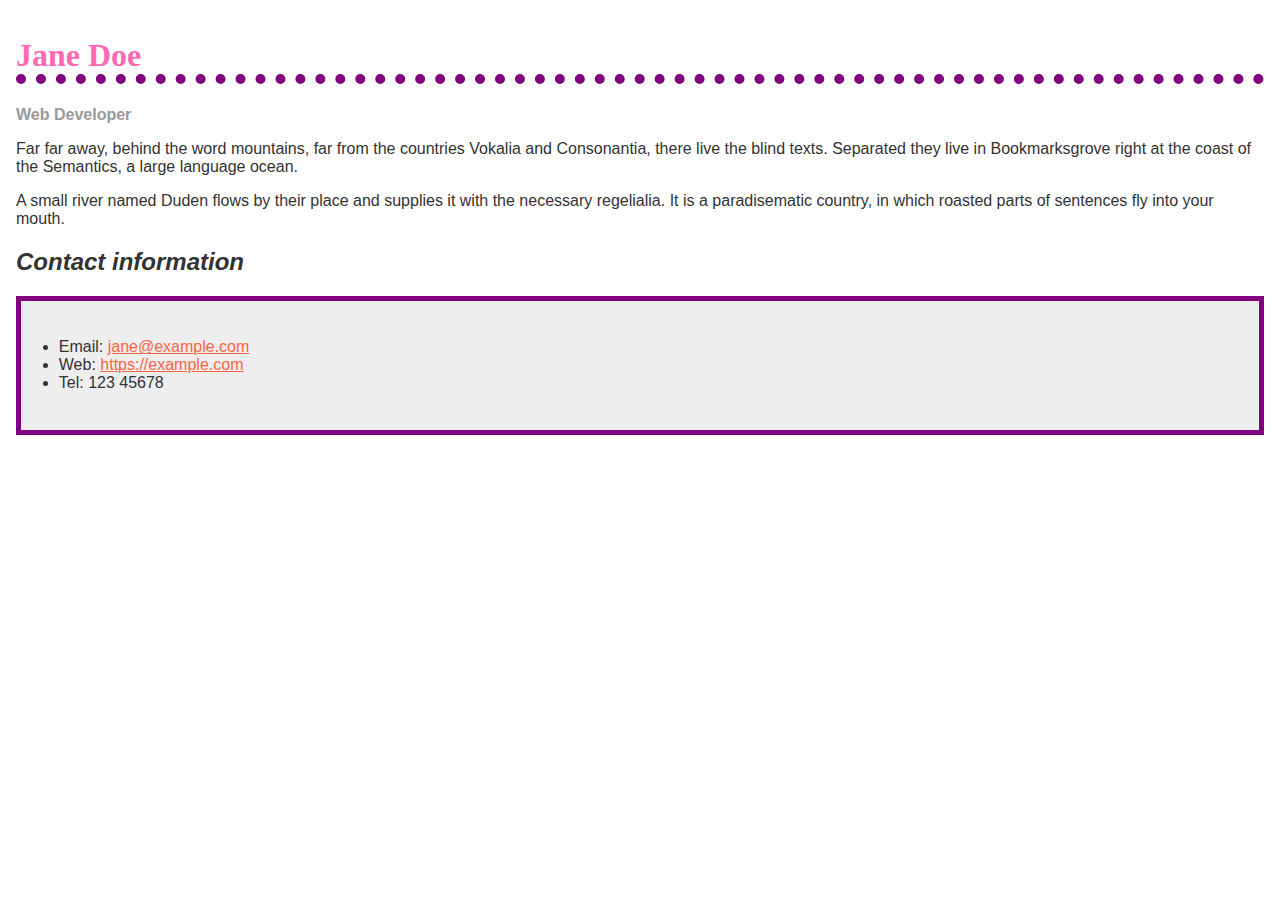
<file: assignment3/part1/biog-download.html>
<!doctype html>
<html lang="en">
  <head>
    <meta charset="utf-8" />
    <meta name="viewport" content="width=device-width" />
    <title>Formatting a biography</title>
    <style>
      body {
        background-color: #fff;
        color: #333;
        font-family: Arial, Helvetica, sans-serif;
        padding: 1em;
        margin: 0;
      }

      h1 {
        color: hotpink;
        font-size: 2em;
        font-family: Georgia, "Times New Roman", Times, serif;
        border-bottom: 10px dotted purple;
      }

      h2 {
        font-style: italic;
        font-size: 1.5em;
      }

      ul {
        background-color: #eeeeee;
        border: 5px solid purple;
        padding: 1cm;
      }

      .job-title {
        color: #999999;
        font-weight: bold;
      }

      a:link,
      a:visited {
        color: #fb6542;
      }

      a:hover {
        text-decoration: none;
        color: green;
      }
    </style>
  </head>

  <body>
    <h1>Jane Doe</h1>
    <div class="job-title">Web Developer</div>
    <p>
      Far far away, behind the word mountains, far from the countries Vokalia
      and Consonantia, there live the blind texts. Separated they live in
      Bookmarksgrove right at the coast of the Semantics, a large language
      ocean.
    </p>

    <p>
      A small river named Duden flows by their place and supplies it with the
      necessary regelialia. It is a paradisematic country, in which roasted
      parts of sentences fly into your mouth.
    </p>

    <h2>Contact information</h2>
    <ul>
      <li>
        Email:
        <a href="mailto:jane@example.com">jane@example.com</a>
      </li>
      <li>
        Web:
        <a href="https://example.com">https://example.com</a>
      </li>
      <li>Tel: 123 45678</li>
    </ul>
  </body>
</html>
</file>
<file: assignment3/part2/style.css>
html {
  font-family: sans-serif;
}

/* Your CSS below here */
div {
  width: 400px;
  height: 350px;
  margin-left: auto;
  margin-right: auto;
  line-height: 320px;
  text-align: center;
  font-size: 2rem;
  color: #ffffff;
  text-shadow: 3px 3px 3px #000000;
  background-color: #ff2525;
  border-radius: 15px;
  border: 2px solid #8c0808;
  background-image: linear-gradient(135deg, rgba(0,0,0,0) 0%, rgba(0,0,0,0.2) 30%, rgba(0,0,0,0.2) 100%);
  box-shadow: 5px 5px 8px gray, inset 5px 5px 5px rgba(255, 255, 255, 0.5), inset -5px -5px 5px rgba(0, 0, 0, 0.4);

}
</file>
<file: assignment3/part3/style.css>
/* General setup */

* {
  box-sizing: border-box;
}

body {
  margin: 0 auto;
  min-width: 1000px;
  max-width: 1400px;
}

/* Layout */

section {
  float: left;
  width: 50%;
}

aside {
  float: left;
  width: 30%;
}

nav {
  float: left;
  width: 20%;
}

footer {
  clear: both;
}

header, section, aside, nav, footer {
  padding: 20px;
}

/* header and footer */

header, footer {
  border-top: 5px solid #a66;
  border-bottom: 5px solid #a66;
}

/* WRITE YOUR CODE BELOW HERE */

@font-face {
  font-family: 'Lovato';
  src: url('Lovato-Light.woff2') format('woff2'),
      url('Lovato-Light.woff') format('woff');
  font-style: normal;
  font-display: swap;
}

@font-face {
  font-family: 'Josefin Slab';
  src: url('JosefinSlab-Bold.woff2') format('woff2'),
      url('JosefinSlab-Bold.woff') format('woff');
  font-weight: bold;
  font-style: normal;
  font-display: swap;
}

html {
  font-family: lovato, serif;
  font-size: 10px;
}

h1, h2 {
  font-family: Josefin Slab, serif;
  letter-spacing: 2px;
}

h1 {
  font-size: 5rem;
  text-align: center;
}

h2 {
  font-size: 3.2rem;
}

section h2 + p {
  text-indent: 20px;
}

p, li {
  font-size: 1.6rem;
  line-height: 1.5;
  letter-spacing: 0.5px;
}

a:link, a:visited {
  color: #a66;
}

a:focus, a:hover {
  text-decoration: none;
}

a {
  outline: none;
}

a:active {
  color: transparent;
  text-shadow: 0px 0px 1px #f00;
}

a[href*="http"] {
  padding-right: 16px;
  background: url(external-link-52.png) no-repeat 100% 0;
  background-size: 14px 14px;
}

ul, ol {
  margin: 1.6rem 0;
}

ul {
  list-style-type: square;
}

ol {
list-style-type: lower-latin;
}

nav ul {
  padding-left: 0;
  margin-top: 0.8rem;
}

nav li {
  list-style-type: none;
  margin-bottom: 2rem;
}

nav li a {
  text-decoration: none;
  display: inline-block;
  width: 100%;
  line-height: 3;
  text-align: center;
  font-size: 2.5rem;
  border: 1px solid #a66;
}

nav li a:focus, nav li a:hover {
  color: white;
  background: #a66;
}

nav li a:active {
  color: white;
  background: black;
}
</file>
<file: assignment3/part4/styles.css>
body {
    background-color: #fff;
    color: #333;
    margin: 0;
    font: 1.2em / 1.2 Arial, Helvetica, sans-serif;
  }

  img {
      max-width: 100%;
      display: block;
  }
  
  .logo {
    font-size: 200%;
    padding: 50px 20px;
    margin: 0 auto;
    max-width: 980px;
  }
  
  .grid {
    margin: 0 auto;
    padding: 0 20px;
    max-width: 980px;
    display: grid;
    grid-template-columns: 3fr 1fr;
    gap: 20px;
  }
  
  nav {
    background-color: #000;
    padding: .5em;
    top: 0;
    position: sticky;
  }
  
  nav ul {
    margin: 0;
    padding: 0;
    list-style: none;
    display: flex;
    justify-content: space-between;

  }
  
  nav a {
    color: #fff;
    text-decoration: none;
    padding: .5em 1em;
  }
  
  .photos {
    list-style: none;
    margin: 0;
    padding: 0;
    display: grid;
    gap: 1px;
    grid-template-columns: 1fr 1fr;
  }

  .feature {
      width: 200px;
      float: left;
      margin: 0 20px 20px 0;
  }
</file>
<file: assignment4/part2/style.css>
h1 {
  font-family: helvetica, arial, sans-serif;
  text-align: center;
}

body {
  width: 640px;
  margin: 0 auto;
}

.full-img {
  position: relative;
  display: block;
  width: 640px;
  height: 480px;
}

.overlay {
  position: absolute;
  top: 0;
  left: 0;
  width: 640px;
  height: 480px;
  background-color: rgba(0,0,0,0);
}

button {
  border: 0;
  background: rgba(150,150,150,0.6);
  text-shadow: 1px 1px 1px white;
  border: 1px solid #999;
  position: absolute;
  cursor: pointer;
  top: 2px;
  left: 2px;
}

.thumb-bar img {
  display: block;
  width: 20%;
  float: left;
  cursor: pointer;
}
</file>
<file: assignment4/part3/style.css>
html, body {
  margin: 0;
}

html {
  font-family: 'Helvetica Neue', Helvetica, Arial, sans-serif;
  height: 100%;
}

body {
  overflow: hidden;
  height: inherit;
}

h1 {
  font-size: 2rem;
  letter-spacing: -1px;
  position: absolute;
  margin: 0;
  top: -4px;
  right: 5px;

  color: transparent;
  text-shadow: 0 0 4px white;
}
</file>
<file: assignment4/part4/style.css>
html, body {
  margin: 0;
}

html {
  font-family: 'Helvetica Neue', Helvetica, Arial, sans-serif;
  height: 100%;
}

body {
  overflow: hidden;
  height: inherit;
}

h1 {
  font-size: 2rem;
  letter-spacing: -1px;
  position: absolute;
  margin: 0;
  top: -4px;
  right: 5px;

  color: transparent;
  text-shadow: 0 0 4px white;
}

p {
  position: absolute;
  margin: 0;
  top: 35px;
  right: 5px;
  color: #aaa;
}
</file>
<file: assignment5/part1/style.css>
/* || General setup */

html, body {
  margin: 0;
  padding: 0;
}

html {
  font-size: 10px;
  background-color: #dde;
}

body {
  width: 80%;
  min-width: 1024px;
  margin: 0 auto;
}

/* || typography */

h1, h2, h3 {
  font-family: 'Sonsie One', cursive;
  color: #2a2a2a;
}

p, input, li, table, label {
  font-family: 'Open Sans Condensed', sans-serif;
  color: #2a2a2a;
}

h1 {
  font-size: 4rem;
  text-align: center;
  color: white;
  text-shadow: 2px 2px 10px black;
}

h2 {
  font-size: 3rem;
  text-align: center;
}

h3 {
  font-size: 2.2rem;
}

p, li, table {
  font-size: 1.6rem;
  line-height: 1.5;
}

/* || header layout */

nav, article, footer, .secondary {
  background-color: white;
}

article, footer, .secondary {
  padding: 10px 30px;
}

article {
  margin-right: 10px;
}

nav {
  height: 50px;
  background-color: ff80ff;
  display: flex;
  padding: 1% 0;
  margin-bottom: 10px;
}

nav ul {
  padding: 0;
  list-style-type: none;
  flex: 2;
  display: flex;
}

nav li {
  display: inline;
  text-align: center;
  flex: 1;
}

nav a {
  display: inline-block;
  font-size: 2rem;
  text-transform: uppercase;
  text-decoration: none;
  color: black;
}

nav .search {
  flex: 1;
  display: flex;
  align-items: center;
  height: 100%;
  padding: 0 2em;
}

.search input {
  font-size: 1.6rem;
  height: 32px;
}

.search input[type="search"] {
  flex: 3;
}

.search input[type="submit"] {
  flex: 1;
  margin-left: 1rem;
  background: #333;
  border: 0;
  color: white;
}

/* || main layout */

main {
  display: flex;
}

article {
  flex: 5;
}

.secondary {
  flex: 2;
}

footer {
  margin-top: 10px;
}

/* Table styling */

table {
  width: 100%;
  background-color: #dde;
  border-collapse: collapse;
}

th, td {
  padding: 10px;
}

td {
  text-align: center;
}

th[scope="col"] {
  border-bottom: 1px solid black;
}

tbody tr:nth-child(odd) {
  background-color: #def;
}

/* styling content images and audio */

img, audio {
  display: block;
  margin: 0 auto;
}

audio {
  width: 500px;
}

/* Comments styling */

.comments {
  background-color: #def;
  padding: 10px;
}

.show-hide {
  cursor: pointer;
}

.comments font[size="6"] {
  font-size: 2rem;
}

.comments font[size="6"]:nth-of-type(2) {
  margin-bottom: 0;
}

.comment-form {
  margin-bottom: 3rem;
}

.comment-form .flex-pair {
  display: flex;
  padding: 0 3rem 1rem;
}

.comment-form label {
  align-self: center;
  flex: 2;
  text-align: right;
}

.comment-form input {
  margin-left: 1rem;
  flex: 6;
}

.show-hide {
  text-align: center;
  width: 150px;
}

.comment-form input, .comment-form label, .show-hide {
  font-size: 1.6rem;
  line-height: 32px;
}

.comment-form input[type="submit"], .show-hide {
  background: #333;
  border: 0;
  color: white;
}

.comment-form input[type="submit"] {
  width: 30%;
  display: block;
  margin: 0 auto;
}

.comment-container {
  margin-top: 0;
}

.comment-container li {
  list-style-type: none;
  display: flex;
}

.comment-container li p:nth-child(1) {
  flex: 1;
  font-weight: bold;
}

.comment-container li p:nth-child(2) {
  flex: 5;
}
</file>
<file: assingment1/part1/style.css>
body {
    max-width: 800px;
    margin: 0 auto;
}

.sender-column {
    text-align: right;
}

h1 {
    font-size: 1.5em;
}

h2 {
    font-size: 1.3em;
}

p,
ul,
ol,
dl,
address {
    font-size: 1.1em;
}

p,
li,
dd,
dt,
address {
    line-height: 1.5;
}
</file>
<file: assingment1/part2/style.css>
/* || General setup */

html,
body {
  margin: 0;
  padding: 0;
}

html {
  font-size: 10px;
  background-color: #a9a9a9;
}

body {
  width: 70%;
  min-width: 800px;
  margin: 0 auto;
}

/* || typography */

h1,
h2,
h3 {
  font-family: 'Cinzel Decorative', cursive;
  color: #2a2a2a;
}

p,
input,
li {
  font-family: 'Roboto Condensed', sans-serif;
  color: #2a2a2a;
}

h1 {
  font-size: 4rem;
  text-align: center;
  text-shadow: 2px 2px 10px black;
}

h2 {
  font-size: 3rem;
  text-align: center;
}

h3 {
  font-size: 2.2rem;
}

p,
li {
  font-size: 1.6rem;
  line-height: 1.5;
}

/* || header layout */

header {
  margin-bottom: 10px;
  display: flex;
  flex-flow: row wrap;
}

body>* {
  background-color: red;
  padding: 1%;
}

main,
header,
nav,
article,
aside,
footer,
section {
  background-color: rgba(0, 255, 0, 0.5);
  padding: 1%;
}

h1 {
  flex: 5;
  text-transform: uppercase;
}

header img {
  display: block;
  height: 60px;
  padding-top: 20.15px;
}

nav {
  height: 50px;
  flex: 100%;
  display: flex;
}

nav ul {
  padding: 0;
  list-style-type: none;
  flex: 2;
  display: flex;
}

nav li {
  display: inline;
  text-align: center;
  flex: 1;
}

nav a,
nav span {
  display: inline-block;
  font-size: 2rem;
  height: 3rem;
  line-height: 1.7;
  text-transform: uppercase;
  text-decoration: none;
  color: black;

}

/* || main layout */

main {
  display: flex;
}

article,
section {
  flex: 4;
}

aside {
  flex: 1;
  margin-left: 10px;
  padding: 1%;
}

aside a {
  display: block;
  float: left;
  width: 50%;
}

aside img {
  max-width: 100%;
}

footer {
  margin-top: 10px;
}
</file>
<file: assignment2/part2/minimal-table.css>
html {
  font-family: sans-serif;
}

table {
  border-collapse: collapse;
  border: 2px solid rgb(200,200,200);
  letter-spacing: 1px;
  font-size: 0.8rem;
}

td, th {
  border: 1px solid rgb(190,190,190);
  padding: 10px 20px;
}

th {
  background-color: rgb(235,235,235);
}

td {
  text-align: center;
}

tr:nth-child(even) td {
  background-color: rgb(250,250,250);
}

tr:nth-child(odd) td {
  background-color: rgb(245,245,245);
}

caption {
  padding: 10px;
}
</file>
